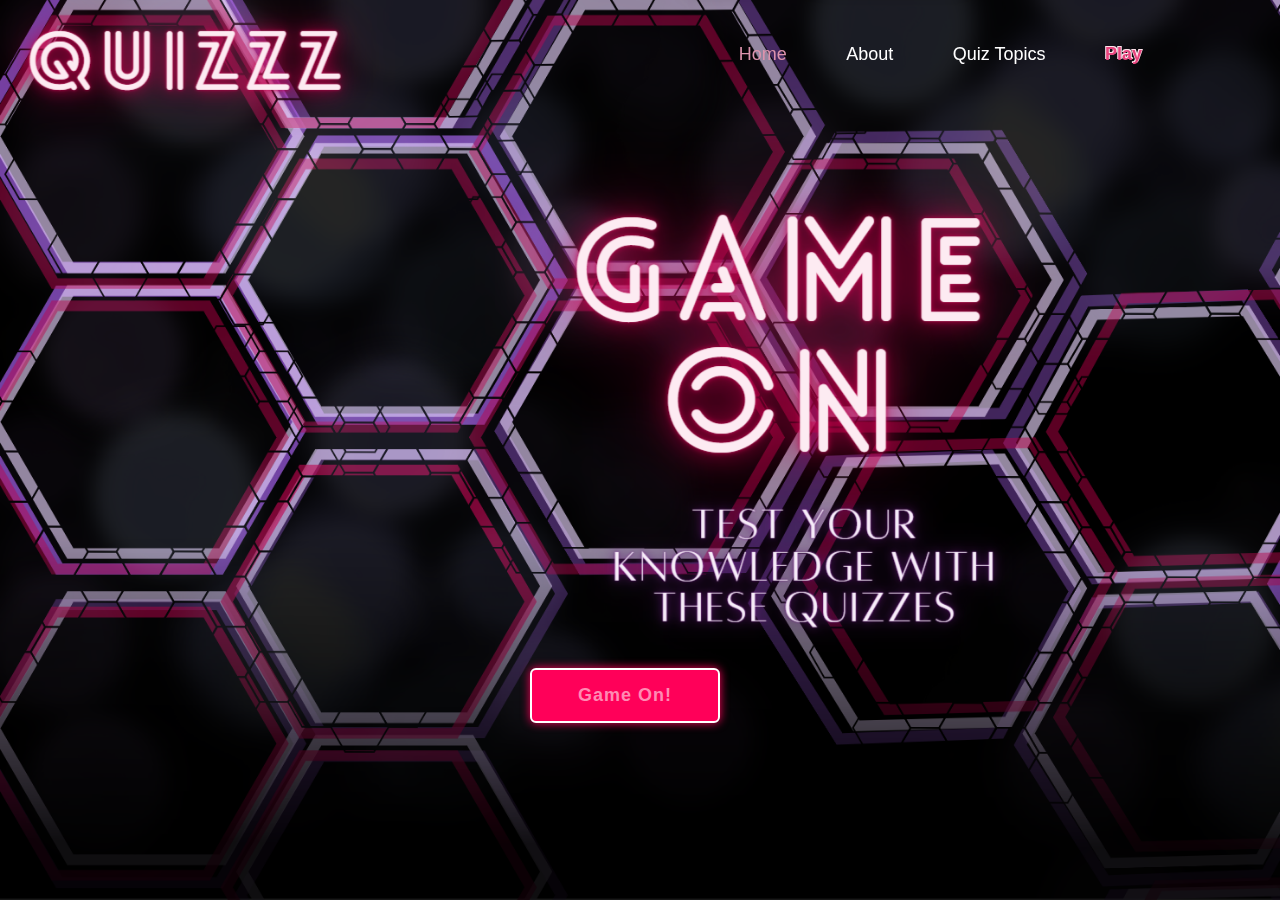
<file: index.html>
<!DOCTYPE html>
<html lang="en">

<head>
  <meta charset="utf-8">
  <meta name="viewport" content="width=device-width, initial-scale=1">
  <title>Quizzz</title>
  <link href="style.css" rel="stylesheet" type="text/css">
  <!-- <link href="https://cdn.jsdelivr.net/npm/bootstrap@5.3.2/dist/css/bootstrap.min.css" rel="stylesheet" integrity="sha384-T3c6CoIi6uLrA9TneNEoa7RxnatzjcDSCmG1MXxSR1GAsXEV/Dwwykc2MPK8M2HN" crossorigin="anonymous"> -->
</head>

<body>
  <main class="main disable-selection">
    <header class="header disable-selection">
      <a href="index.html" class="logo disable-selection">Quizzz</a>
      <nav class="navbar disable-selection">
        <ul>
          <li><a href="index.html" class="active disable-selection" target="_self">Home</a></li>
          
          <li><a href="about.html" class="disable-selection" target="_self">About</a></li>
          
          <li>
            <a href="#" class="disable-selection">Quiz Topics</a>
            <ul class="dropdown">
              <li>
                <a href="hist.html" class="disable-selection">History</a>
              </li>
              <li>
                <a href="prog.html" class="disable-selection">Programming</a>
              </li>
              <li>
                <a href="sci.html" class="disable-selection">Science</a>
              </li>
            </ul>
          </li>

          <li><a href="#" class="disable-selection start-link play">Play</a></li>

        </ul>
      </nav>
    </header>
    
    <div class="container">
      <section class="quiz-section">
        <button class="exit-quiz">Back</button>
        <div class="quiz-box">
          <h1>Quizzz</h1>
          <div class="quiz-header">
            <span>Default</span>
            <span class="header-score">Score: 0 / 10</span>
          </div>
          
          <h2 class="question-text">What does HTML stand for?</h2>

          <div class="option-list">
            <div class="option">
              <span>a) Hyper Text Markup Language</span>
            </div>

            <div class="option">
              <span>b) Home Tool Markup Language</span>
            </div>

            <div class="option">
              <span>c) Hyperlinks and Text Markup Language</span>
            </div>

            <div class="option">
              <span>d) Hyper Tool Markup Language</span>
            </div>
          </div>

          <div class="quiz-footer">
            <span class="question-total">1 of 10 Questions</span>
            <div class="next-btn-div">
              <button class="next-btn">Next</button>
            </div>
          </div>
        </div>

        <div class="result-box">
          <h2>Quiz Result!</h2>
          <div class="per-con">
            <div class="cir-progress">
              <span class="progress-value">0%</span>
            </div>

            <span class="score-text">Your Score: 0 out of 10</span>
          </div>

          <div class="buttons">
              <button class="tryAgain-btn">Try Again</button>
              <button class="goHome-btn">Home</button>
          </div>
        </div>
      </section>

      <section class="home">
        <div class="home-con">
          <button class="start-btn disable-selection">Game On!</button>
        </div>
      </section>
    </div>
  </main>

  <div class="popup-info disable-selection">
    <h2 class="disable-selection">A Quick Say</h2>
    <span class="info disable-selection">1. After you click 'Continue', you will be given the questions.</span>
    <span class="info disable-selection">2. Read each question carefully and select your answer from the options provided.</span>
    <span class="info disable-selection">3. After selecting your answer, you will receive immediate feedback indicating whether it is correct or incorrect.</span>
    <span class="info disable-selection">4. Feel free to play again to improve your score!</span>
    <p class="disable-selection">Enjoy Quizzz and have fun!</p>

    <div class="btn-group">
      <button class="info-btn exit-btn disable-selection">Back</button> 
      <a href="#" class="info-btn continue-btn disable-selection">Continue</a>
    </div>
  </div>
    

  
  <script src="script.js"></script>
  <script src="questions.js"></script>
  <!-- <script src="https://cdn.jsdelivr.net/npm/bootstrap@5.3.2/dist/js/bootstrap.bundle.min.js" integrity="sha384-C6RzsynM9kWDrMNeT87bh95OGNyZPhcTNXj1NW7RuBCsyN/o0jlpcV8Qyq46cDfL" crossorigin="anonymous"></script> -->
</body>

</html>
</file>
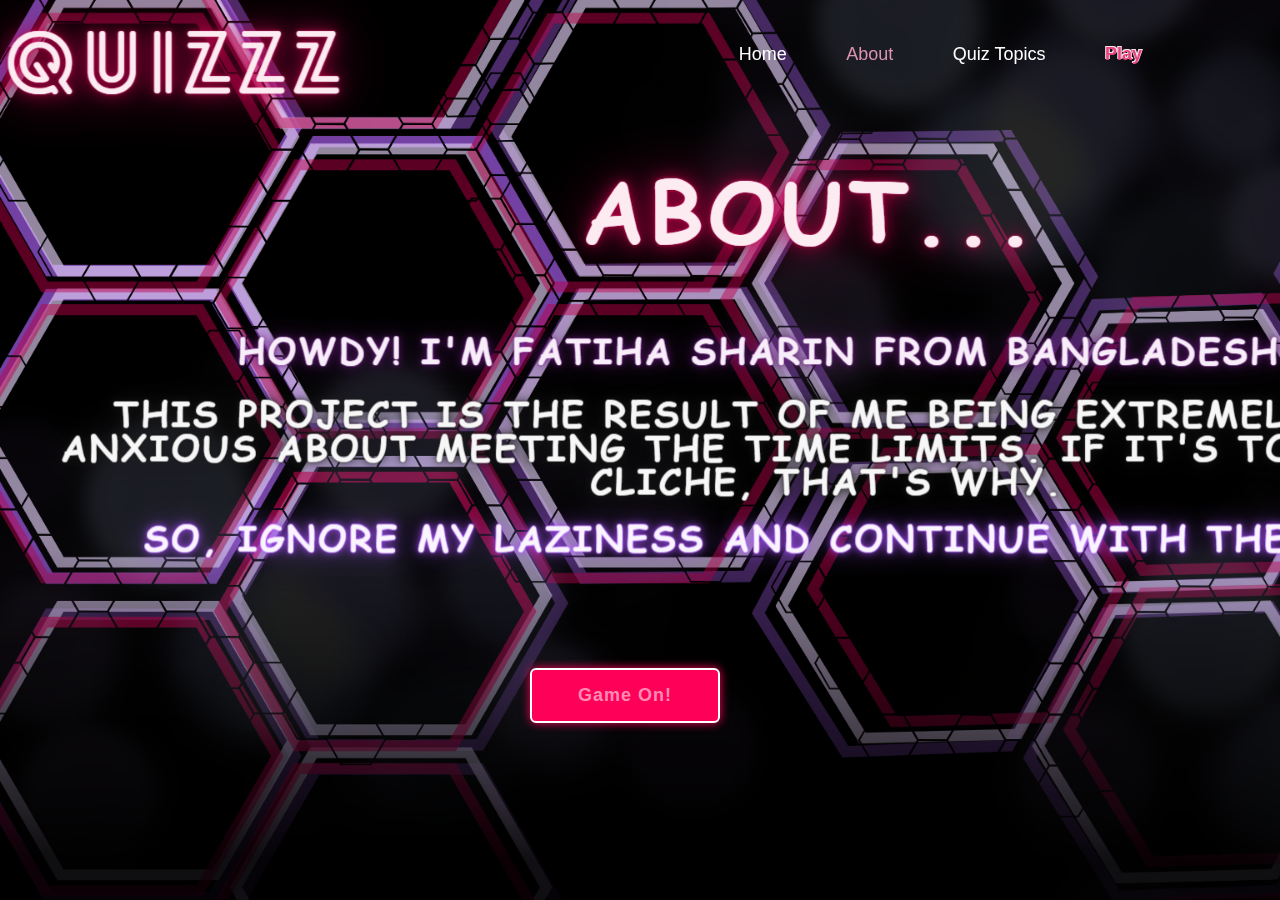
<file: about.html>
<!DOCTYPE html>
<html lang="en">

<head>
  <meta charset="utf-8">
  <meta name="viewport" content="width=device-width, initial-scale=1">
  <title>Quizzz</title>
  <link href="about.css" rel="stylesheet" type="text/css">
  <!-- <link href="https://cdn.jsdelivr.net/npm/bootstrap@5.3.2/dist/css/bootstrap.min.css" rel="stylesheet" integrity="sha384-T3c6CoIi6uLrA9TneNEoa7RxnatzjcDSCmG1MXxSR1GAsXEV/Dwwykc2MPK8M2HN" crossorigin="anonymous"> -->
</head>
<body>
  <main class="main disable-selection">
    <header class="header disable-selection">
      <a href="index.html" class="logo disable-selection">Quizzz</a>
      <nav class="navbar disable-selection">
        <ul>
          <li><a href="index.html" class="disable-selection" target="_self">Home</a></li>
          
          <li><a href="about.html" class="active disable-selection" target="_self">About</a></li>
          
          <li>
            <a href="#" class="disable-selection">Quiz Topics</a>
            <ul class="dropdown">
              <li>
                <a href="hist.html" class="disable-selection">History</a>
              </li>
              <li>
                <a href="prog.html" class="disable-selection">Programming</a>
              </li>
              <li>
                <a href="sci.html" class="disable-selection">Science</a>
              </li>
            </ul>
          </li>

          <li><a href="#" class="disable-selection start-link play">Play</a></li>

        </ul>
      </nav>
    </header>

    <!-- <h1 class="text-center">About...</h1>
    <h2 class="text-center">Me? :)</h2>
    <br>
    <br>
    <p class="text-center">Howdy! I'm Fatiha Sharin from Bangladesh.</p>
    <p class="text-center">This project is the result of me being extremely lazy and anxious about meeting the time limits. If it's too short, that's why.</p>
    <p class="text-center">But it took so much hard work and time. I'm proud of not running into errors, which is also why I'm scared of updating. But I'll try, I will.</p>
     -->

    <div class="container">
      <section class="quiz-section">
        <button class="exit-quiz">Back</button>
        <div class="quiz-box">
          <h1>Quizzz</h1>
          <div class="quiz-header">
            <span>Default</span>
            <span class="header-score">Score: 0 / 10</span>
          </div>
          
          <h2 class="question-text">What does HTML stand for?</h2>

          <div class="option-list">
            <div class="option">
              <span>a) Hyper Text Markup Language</span>
            </div>

            <div class="option">
              <span>b) Home Tool Markup Language</span>
            </div>

            <div class="option">
              <span>c) Hyperlinks and Text Markup Language</span>
            </div>

            <div class="option">
              <span>d) Hyper Tool Markup Language</span>
            </div>
          </div>

          <div class="quiz-footer">
            <span class="question-total">1 of 10 Questions</span>
            <div class="next-btn-div">
              <button class="next-btn">Next</button>
            </div>
          </div>
        </div>

        <div class="result-box">
          <h2>Quiz Result!</h2>
          <div class="per-con">
            <div class="cir-progress">
              <span class="progress-value">0%</span>
            </div>

            <span class="score-text">Your Score: 0 out of 10</span>
          </div>

          <div class="buttons">
              <button class="tryAgain-btn">Try Again</button>
              <button class="goHome-btn">Home</button>
          </div>
        </div>
      </section>

      <section class="home">
        <div class="home-con">
          <button class="start-btn disable-selection">Game On!</button>
        </div>
      </section>
    </div>
  </main>

  <div class="popup-info disable-selection">
    <h2 class="disable-selection">A Quick Say</h2>
    <span class="info disable-selection">1. After you click 'Continue', you will be given the questions.</span>
    <span class="info disable-selection">2. Read each question carefully and select your answer from the options provided.</span>
    <span class="info disable-selection">3. After selecting your answer, you will receive immediate feedback indicating whether it is correct or incorrect.</span>
    <span class="info disable-selection">4. Feel free to play again to improve your score!</span>
    <p class="disable-selection">Enjoy Quizzz and have fun!</p>

    <div class="btn-group">
      <button class="info-btn exit-btn disable-selection">Back</button> 
      <a href="#" class="info-btn continue-btn disable-selection">Continue</a>
    </div>
  </div>

  <script src="script.js"></script>
  <script src="questions.js"></script>
</body>
</html>
</file>
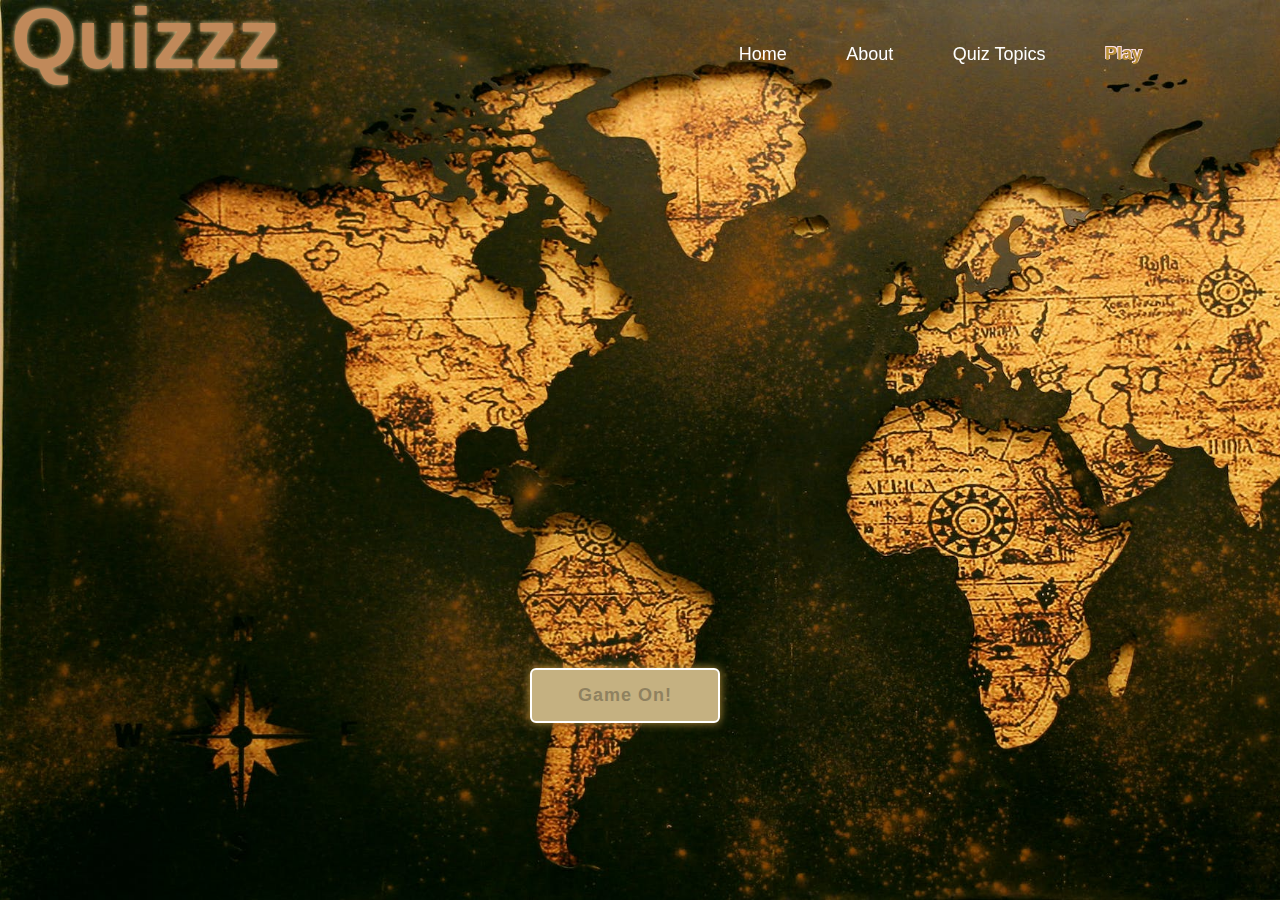
<file: hist.html>
<!DOCTYPE html>
<html lang="en">

<head>
  <meta charset="utf-8">
  <meta name="viewport" content="width=device-width, initial-scale=1">
  <title>Quizzz - History</title>
  <link href="hist.css" rel="stylesheet" type="text/css">
  <!-- <link href="https://cdn.jsdelivr.net/npm/bootstrap@5.3.2/dist/css/bootstrap.min.css" rel="stylesheet" integrity="sha384-T3c6CoIi6uLrA9TneNEoa7RxnatzjcDSCmG1MXxSR1GAsXEV/Dwwykc2MPK8M2HN" crossorigin="anonymous"> -->
</head>

<body>
  <main class="main disable-selection">
    <header class="header disable-selection">
      <a href="index.html" class="logo disable-selection">Quizzz</a>
      <nav class="navbar disable-selection">
        <ul>
          <li><a href="index.html" class="disable-selection" target="_self">Home</a></li>
          
          <li><a href="about.html" class="disable-selection" target="_self">About</a></li>
          
          <li>
            <a href="#" class="disable-selection">Quiz Topics</a>
            <ul class="dropdown">
              <li>
                <a href="hist.html" class="active disable-selection">History</a>
              </li>
              <li>
                <a href="prog.html" class="disable-selection">Programming</a>
              </li>
              <li>
                <a href="sci.html" class="disable-selection">Science</a>
              </li>
            </ul>
          </li>

          <li><a href="#" class="disable-selection start-link play">Play</a></li>

        </ul>
      </nav>
    </header>
    
    <div class="container">
      <section class="quiz-section">
        <button class="exit-quiz">Back</button>
        <div class="quiz-box">
          <h1>Quizzz</h1>
          <div class="quiz-header">
            <span>History</span>
            <span class="header-score">Score: 0 / 10</span>
          </div>
          
          <h2 class="question-text">Who is the famous female pharaoh known for her reign during the 15th century BC?</h2>

          <div class="option-list">
            <div class="option">
              <span>a) Cleopatra</span>
            </div>

            <div class="option">
              <span>b) Hatshepsute</span>
            </div>

            <div class="option">
              <span>c) Nefertiti</span>
            </div>

            <div class="option">
              <span>d) Ramses II</span>
            </div>
          </div>

          <div class="quiz-footer">
            <span class="question-total">1 of 10 Questions</span>
            <div class="next-btn-div">
              <button class="next-btn">Next</button>
            </div>
          </div>
        </div>

        <div class="result-box">
          <h2>Quiz Result!</h2>
          <div class="per-con">
            <div class="cir-progress">
              <span class="progress-value">0%</span>
            </div>

            <span class="score-text">Your Score: 0 out of 10</span>
          </div>

          <div class="buttons">
              <button class="tryAgain-btn">Try Again</button>
              <button class="goHome-btn">Home</button>
          </div>
        </div>
      </section>

      <section class="home">
        <div class="home-con">
          <button class="start-btn disable-selection">Game On!</button>
        </div>
      </section>
    </div>
  </main>

  <div class="popup-info disable-selection">
    <h2 class="disable-selection">A Quick Say - Topic: History</h2>
    <span class="info disable-selection">1. After you click 'Continue', you will be given the questions.</span>
    <span class="info disable-selection">2. Read each question carefully and select your answer from the options provided.</span>
    <span class="info disable-selection">3. After selecting your answer, you will receive immediate feedback indicating whether it is correct or incorrect.</span>
    <span class="info disable-selection">4. Feel free to play again to improve your score!</span>
    <p class="disable-selection">Enjoy Quizzz and have fun!</p>

    <div class="btn-group">
      <button class="info-btn exit-btn disable-selection">Back</button> 
      <a href="#" class="info-btn continue-btn disable-selection">Continue</a>
    </div>
  </div>
    

  
  <script src="script.js"></script>
  <script src="hist.js"></script>
  <!-- <script src="https://cdn.jsdelivr.net/npm/bootstrap@5.3.2/dist/js/bootstrap.bundle.min.js" integrity="sha384-C6RzsynM9kWDrMNeT87bh95OGNyZPhcTNXj1NW7RuBCsyN/o0jlpcV8Qyq46cDfL" crossorigin="anonymous"></script> -->
</body>

</html>
</file>
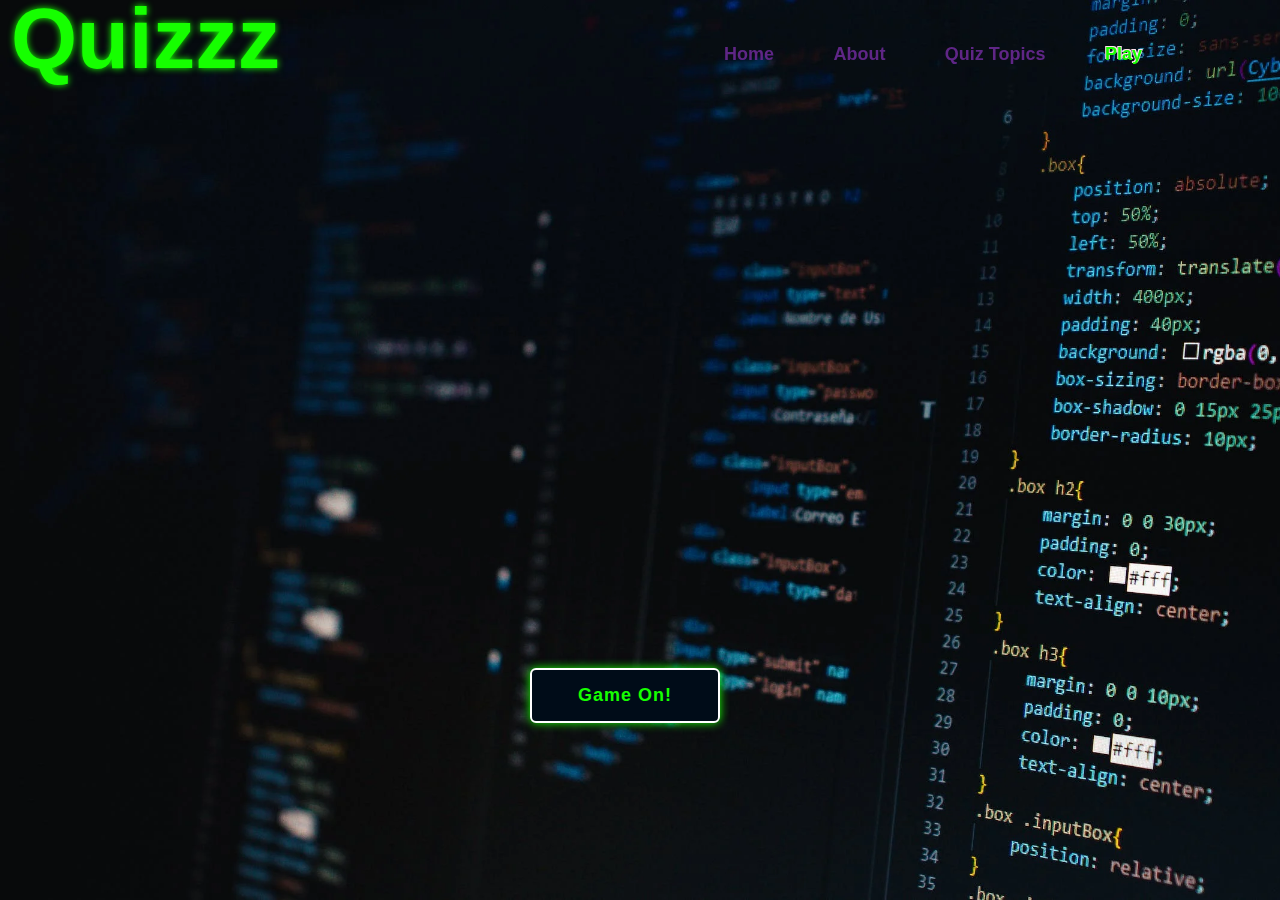
<file: prog.html>
<!DOCTYPE html>
<html lang="en">
  <!-- #224559 #195588 #6688CC
  #000C2D #9DAA88 #DDB576 #DDBB88 #B35F18 #B35F23 #005F6B -->
<head>
  <meta charset="utf-8">
  <meta name="viewport" content="width=device-width, initial-scale=1">
  <title>Quizzz - Programming</title>
  <link href="prog.css" rel="stylesheet" type="text/css">
  <!-- <link href="https://cdn.jsdelivr.net/npm/bootstrap@5.3.2/dist/css/bootstrap.min.css" rel="stylesheet" integrity="sha384-T3c6CoIi6uLrA9TneNEoa7RxnatzjcDSCmG1MXxSR1GAsXEV/Dwwykc2MPK8M2HN" crossorigin="anonymous"> -->
</head>

<body>
  <main class="main disable-selection">
    <header class="header disable-selection">
      <a href="index.html" class="logo disable-selection">Quizzz</a>
      <nav class="navbar disable-selection">
        <ul>
          <li><a href="index.html" class="disable-selection" target="_self">Home</a></li>
          
          <li><a href="about.html" class="disable-selection" target="_self">About</a></li>
          
          <li>
            <a href="#" class="disable-selection">Quiz Topics</a>
            <ul class="dropdown">
              <li>
                <a href="hist.html" class="disable-selection">History</a>
              </li>
              <li>
                <a href="prog.html" class="active disable-selection">Programming</a>
              </li>
              <li>
                <a href="sci.html" class="disable-selection">Science</a>
              </li>
            </ul>
          </li>

          <li><a href="#" class="disable-selection start-link play">Play</a></li>

        </ul>
      </nav>
    </header>
    
    <div class="container">
      <section class="quiz-section">
        <button class="exit-quiz">Back</button>
        <div class="quiz-box">
          <h1>Quizzz</h1>
          <div class="quiz-header">
            <span>Programming</span>
            <span class="header-score">Score: 0 / 10</span>
          </div>
          
          <h2 class="question-text">Who is the famous female pharaoh known for her reign during the 15th century BC?</h2>

          <div class="option-list">
            <div class="option">
              <span>a) Cleopatra</span>
            </div>

            <div class="option">
              <span>b) Hatshepsute</span>
            </div>

            <div class="option">
              <span>c) Nefertiti</span>
            </div>

            <div class="option">
              <span>d) Ramses II</span>
            </div>
          </div>

          <div class="quiz-footer">
            <span class="question-total">1 of 10 Questions</span>
            <div class="next-btn-div">
              <button class="next-btn">Next</button>
            </div>
          </div>
        </div>

        <div class="result-box">
          <h2>Quiz Result!</h2>
          <div class="per-con">
            <div class="cir-progress">
              <span class="progress-value">0%</span>
            </div>

            <span class="score-text">Your Score: 0 out of 10</span>
          </div>

          <div class="buttons">
              <button class="tryAgain-btn">Try Again</button>
              <button class="goHome-btn">Home</button>
          </div>
        </div>
      </section>

      <section class="home">
        <div class="home-con">
          <button class="start-btn disable-selection">Game On!</button>
        </div>
      </section>
    </div>
  </main>

  <div class="popup-info disable-selection">
    <h2 class="disable-selection">A Quick Say - Topic: History</h2>
    <span class="info disable-selection"><span>1.</span> After you click 'Continue', you will be given the questions.</span>
    <span class="info disable-selection"><span>2.</span> Read each question carefully and select your answer from the options provided.</span>
    <span class="info disable-selection"><span>3.</span> After selecting your answer, you will receive immediate feedback indicating whether it is correct or incorrect.</span>
    <span class="info disable-selection"><span>4.</span>. Feel free to play again to improve your score!</span>
    <p class="disable-selection">Enjoy Quizzz and have fun!</p>

    <div class="btn-group">
      <button class="info-btn exit-btn disable-selection">Back</button> 
      <a href="#" class="info-btn continue-btn disable-selection">Continue</a>
    </div>
  </div>
    

  
  <script src="script.js"></script>
  <script src="prog.js"></script>
  <!-- <script src="https://cdn.jsdelivr.net/npm/bootstrap@5.3.2/dist/js/bootstrap.bundle.min.js" integrity="sha384-C6RzsynM9kWDrMNeT87bh95OGNyZPhcTNXj1NW7RuBCsyN/o0jlpcV8Qyq46cDfL" crossorigin="anonymous"></script> -->
</body>

</html>
</file>
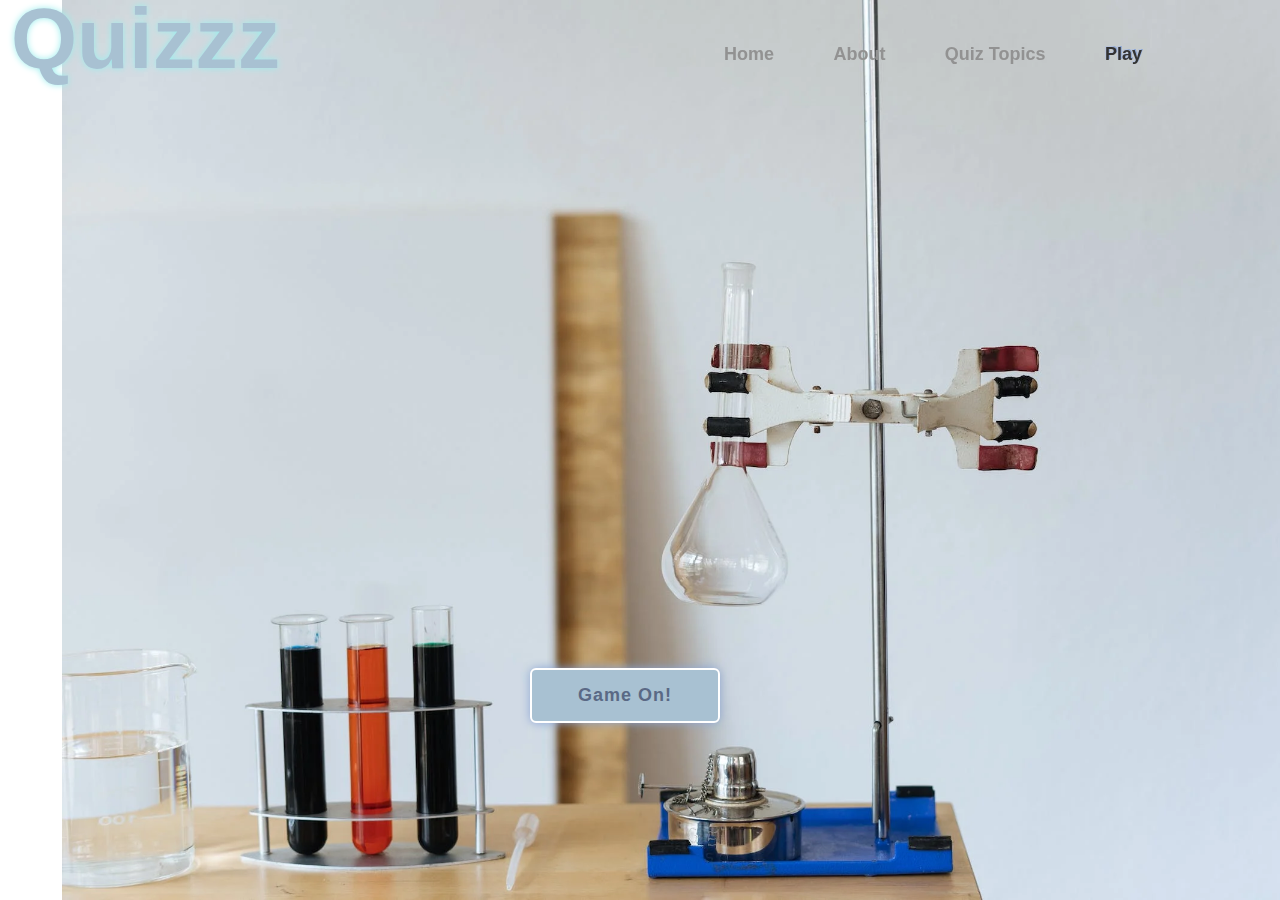
<file: sci.html>
<!DOCTYPE html>
<html lang="en">

<head>
  <meta charset="utf-8">
  <meta name="viewport" content="width=device-width, initial-scale=1">
  <title>Quizzz</title>
  <link href="sci.css" rel="stylesheet" type="text/css">
  <!-- <link href="https://cdn.jsdelivr.net/npm/bootstrap@5.3.2/dist/css/bootstrap.min.css" rel="stylesheet" integrity="sha384-T3c6CoIi6uLrA9TneNEoa7RxnatzjcDSCmG1MXxSR1GAsXEV/Dwwykc2MPK8M2HN" crossorigin="anonymous"> -->
</head>

<body>
  <main class="main disable-selection">
    <header class="header disable-selection">
      <a href="index.html" class="logo disable-selection">Quizzz</a>
      <nav class="navbar disable-selection">
        <ul>
          <li><a href="index.html" class="disable-selection" target="_self">Home</a></li>
          
          <li><a href="about.html" class="disable-selection" target="_self">About</a></li>
          
          <li>
            <a href="#" class="disable-selection">Quiz Topics</a>
            <ul class="dropdown">
              <li>
                <a href="hist.html" class="disable-selection">History</a>
              </li>
              <li>
                <a href="prog.html" class="disable-selection">Programming</a>
              </li>
              <li>
                <a href="sci.html" class="active disable-selection">Science</a>
              </li>
            </ul>
          </li>

          <li><a href="#" class="disable-selection start-link play">Play</a></li>

        </ul>
      </nav>
    </header>
    
    <div class="container">
      <section class="quiz-section">
        <button class="exit-quiz">Back</button>
        <div class="quiz-box">
          <h1>Quizzz</h1>
          <div class="quiz-header">
            <span>Default</span>
            <span class="header-score">Score: 0 / 10</span>
          </div>
          
          <h2 class="question-text">What does HTML stand for?</h2>

          <div class="option-list">
            <div class="option">
              <span>a) Hyper Text Markup Language</span>
            </div>

            <div class="option">
              <span>b) Home Tool Markup Language</span>
            </div>

            <div class="option">
              <span>c) Hyperlinks and Text Markup Language</span>
            </div>

            <div class="option">
              <span>d) Hyper Tool Markup Language</span>
            </div>
          </div>

          <div class="quiz-footer">
            <span class="question-total">1 of 10 Questions</span>
            <div class="next-btn-div">
              <button class="next-btn">Next</button>
            </div>
          </div>
        </div>

        <div class="result-box">
          <h2>Quiz Result!</h2>
          <div class="per-con">
            <div class="cir-progress" style="background: conic-gradient(#8da0ad 180deg, #86857424 0deg);">
              <span class="progress-value">0%</span>
            </div>

            <span class="score-text">Your Score: 0 out of 10</span>
          </div>

          <div class="buttons">
              <button class="tryAgain-btn">Try Again</button>
              <button class="goHome-btn">Home</button>
          </div>
        </div>
      </section>

      <section class="home">
        <div class="home-con">
          <button class="start-btn disable-selection">Game On!</button>
        </div>
      </section>
    </div>
  </main>

  <div class="popup-info disable-selection">
    <h2 class="disable-selection">A Quick Say - Topic: History</h2>
    <span class="info disable-selection"><span>1.</span> After you click 'Continue', you will be given the questions.</span>
    <span class="info disable-selection"><span>2.</span> Read each question carefully and select your answer from the options provided.</span>
    <span class="info disable-selection"><span>3.</span> After selecting your answer, you will receive immediate feedback indicating whether it is correct or incorrect.</span>
    <span class="info disable-selection"><span>4.</span>. Feel free to play again to improve your score!</span>
    <p class="disable-selection">Enjoy Quizzz and have fun!</p>

    <div class="btn-group">
      <button class="info-btn exit-btn disable-selection">Back</button> 
      <a href="#" class="info-btn continue-btn disable-selection">Continue</a>
    </div>
  </div>
    

  
  <script src="script.js"></script>
  <script src="sci.js"></script>
  <!-- <script src="https://cdn.jsdelivr.net/npm/bootstrap@5.3.2/dist/js/bootstrap.bundle.min.js" integrity="sha384-C6RzsynM9kWDrMNeT87bh95OGNyZPhcTNXj1NW7RuBCsyN/o0jlpcV8Qyq46cDfL" crossorigin="anonymous"></script> -->
</body>

</html>
</file>
<file: style.css>
*{
  margin: 0;
  padding: 0;
  box-sizing: border-box;
  font-family: "Arial", sans-serif;
}

body{
  color: #ffffff;
  background: #09001d;
  overflow: hidden;
  font-family: "Arial", sans-serif;
}

.text-center{
  display: flex;
  text-align: center;
  justify-content: center;
  align-items: center;
}

.main{
  background: url('Screenshot 2023-07-02 161841.png') no-repeat;
  background-size: cover;
  /* background-position: center; */
  pointer-events: auto;
  transition: .3s ease;
}

.main.active{
  filter: blur(15px);
  pointer-events: none;
}

.disable-selection{
  user-select: none;
}

.header{
  position: fixed;
  top: 0;
  left: 0;
  width: 100%;
  padding: 20px 10%;
  background: transparent;
  display: flex;
  justify-content: space-between;
  align-items: center;
  z-index: 100;
}

.logo {
  font-size: 85px;
  color: transparent;
  text-decoration: none;
  font-weight: 700;
  /* filter: drop-shadow(0 0 5px #09001d); */
  margin-top: -30px;
  margin-left: -117px;
}

nav ul {
  list-style: none;
  margin: 0;
  padding: 0;
}

nav ul li {
  display: inline-block;
}

nav ul li a {
  font-family: "Arial", sans-serif;
  font-size: 18px;
  display: block;
  padding: 10px;
  margin-left: 35px;
  font-weight: 500;
  text-decoration: none;
  color: #ffffff;
  transition: .3s;
}

nav ul li:hover > .dropdown {
  display: block;
  color: #ff0059;
}

nav ul li a:hover,
nav ul li a.active{
  color: #dc93ad;
}

.dropdown {
  display: none;
  position: absolute;
  /* background: url('Screenshot 2023-07-03 122357.png') no-repeat; */
  background-color: #ad002b;
  padding: 10px;
  border: 2px solid black;
  border-radius: 4px;
  box-shadow: 0px 2px 4px rgba(0, 0, 0, 0.2);
}


.dropdown li {
  display: block;
}

.dropdown li a {
  color: #fba2a2;
  text-decoration: none;
}

.dropdown li:hover {
  background: #f05c5c;
  color: #2f5f79;
  border-radius: 4px;
}

.play{
  font-weight: 600;
  color: #e8457e;
  text-shadow: -1px -1px 0 #ffe2ec, 1px -1px 0 #ffe2ec;
}

.container{
  display: flex;
  height: 100vh;
  width: 200%;
}

.home{
  width: 100%;
  position: relative;
  left: -50%;
  display: flex;
  justify-content: center;
  align-items: center;
}

.home-con .start-btn {
  margin-top: 490px;
  margin-right: 30px;
  width: 190px;
  height: 55px;
  background: #ff0059;
  border: 2px solid #ffffff;
  outline: none;
  border-radius: 6px;
  box-shadow: 0 0 10px #ff0059;
  cursor: pointer;
  color: #ff8ab3;
  font-size: 18px;
  font-weight: 600;
  letter-spacing: 1px;
  transition: .3s;
}

/* .home-con .start-btn:hover {
  background: #ffffff;
  color: #ff0059;
}
 */

.home-con .start-btn:hover {
  background: linear-gradient(45deg, #ff0059, #ff8ab3, #ffc3d8, #ffece8, #c6f1ff, #8dd4ff, #2fbcff, #005eff);
  background-size: 200% 200%;
  animation: rainbow-gradient 5s linear infinite;
}

@keyframes rainbow-gradient {
  0% {
    background-position: 0% 50%;
  }
  100% {
    background-position: 100% 50%;
  }
}

/*  */

/* .home-con .start-btn:hover {
  background: linear-gradient(45deg, #ff00ff, #00ffff, #00ff00, #ffff00, #ff0000);
  background-size: 200% 200%;
  animation: neon-gradient 5s linear infinite;
}

@keyframes neon-gradient {
  0% {
    background-position: 0% 50%;
  }
  100% {
    background-position: 100% 50%;
  }
} */

/* .home-con .start-btn:hover {
  background: linear-gradient(45deg, #ff00ff, #ff00aa);
  background-size: 200% 200%;
  animation: neon-gradient 5s linear infinite;
}

@keyframes neon-gradient {
  0% {
    background-position: 0% 50%;
  }
  100% {
    background-position: 100% 50%;
  }
} */

/*  */

.home-con .start-btn:hover{
  transform: scale(1.1);
}

.home-con .start-btn:hover{
  border-color: #ff0059;
  animation: border-animation 0.5s ease-in-out infinite alternate;
}

@keyframes border-animation{
  0% {
    border-width: 2px;
  }
  100% {
    border-width: 4px;
  }
}

/*  */

/* .home-con .start-btn:hover {
  box-shadow: 0 0 10px #ff0059;
  animation: shadow-animation 0.5s ease-in-out infinite alternate;
}

@keyframes shadow-animation {
  0% {
    box-shadow: 0 0 10px #ff0059;
  }
  100% {
    box-shadow: 0 0 20px #ff0059;
  }
} */

.popup-info{
  position: absolute;
  top: 50%;
  left: 50%;
  transform: translate(-50%, -50%) scale(.9);
  width: 550px;
  background: black;
  border-radius: 6px;
  padding: 20px;
  border: 5px solid #ff0059;
  box-shadow: 10px #ffffff;
  opacity: 0;
  pointer-events: none;
  transition: .3s ease;
}

.popup-info.active{
  opacity: 1;
  pointer-events: auto;
  transform: translate(-50%, -50%) scale(1);
}

.popup-info h2{
  font-size: 50px;
  color: #ff0059;
  text-shadow: 0 0 10px #ff00ff;
  margin: 0; /* Removed left margin to align with container padding */
  animation: glow-text 2s infinite;
}

@keyframes glow-text{
  0%{
    text-shadow: 0 0 5px #fff;
  }
  50%{
    text-shadow: 0 0 20px #ff00ff;
  }
  100%{
    text-shadow: 0 0 5px #fff;
  }
}

/* @keyframes glow-box {
  0% {
    box-shadow: 0 0 5px #fff;
  }
  50% {
    box-shadow: 0 0 20px #ff00ff;
  }
  100% {
    box-shadow: 0 0 5px #fff;
  }
} */

.popup-info .info{
  display: block; /* Changed to block to create vertical spacing */
  font-size: 16px;
  color: #ff8ab3;
  font-weight: 500;
  margin: 10px 0; /* Increased vertical margin */
}

.popup-info .btn-group{
  display: flex;
  justify-content: space-between;
  align-items: center;
  border-top: 1px solid #484747;
  margin-top: 20px;
  padding: 15px 0 7px ;
}

.popup-info .btn-group .info-btn{
  display: inline-flex;
  justify-content: center;
  align-items: center;
  cursor: pointer;
  width: 130px;
  height: 45px;
  background: #ff0059;
  border: 2px solid #ffffff;
  box-shadow: 0 0 10px #ff0059;
  outline: none;
  border-radius: 6px;
  text-decoration: none;
  font-size: 16px;
  color: #ff8ab3;
  font-weight: 600;
  transition: .3s;
  background-position: 0% 0%;
}

.popup-info .btn-group .info-btn:nth-child(1){
  background: transparent;
  color: #ff0059;
}

.popup-info .btn-group .info-btn:nth-child(1):hover{
  background: #ff0059;
  color: #ff8ab3;
}

.popup-info .btn-group .info-btn:nth-child(2):hover{
  background: linear-gradient(45deg, #FF00A2 , #FF8AB3, #FFC3D8, #2FBCFF , #00FFB0, #FFF8FF);
  background-size: 200% 200%;
  animation: rainbow-gradient 5s linear infinite;
  color: #e8457e;
}

.popup-info .btn-group .info-btn:nth-child(2):hover{
  border-color: #ff0059;
  animation: border-animation 0.5s ease-in-out infinite alternate;
}

.popup-info p{
  color: #ff8ab3;
  font-weight: 500;
  text-shadow: -1px -1px 0 #ff0059, 1px -1px 0 #ff0059, -1px 1px 0 #ff0059, 1px 1px 0 #ff0059;
}

.quiz-section{
  position: relative;
  left: -50%;
  /* left: 0; */
  width: 100%;
  background: #09001d;
  display: flex;
  justify-content: center;
  align-items: center;
  z-index: 100;
  transition-property: left;
  transition-duration: 0.8s;
  transition-timing-function: cubic-bezier(0.93, 0.02, 0.58, 1);
  transition-delay: 0.25s;
}

.quiz-section .exit-quiz {
  position: absolute;
  top: 10px;
  left: 10px;
  background-color: transparent;
  color: #ff8ab3;
  padding: 10px 20px;
  border: 2px solid #ffffff;
  box-shadow: 0 0 10px #ff0059;
  border-radius: 4px;
  font-size: 18px;
  cursor: pointer;
  transition: background-color 0.3s ease;
}

.quiz-section .exit-quiz:hover {
  background-color: #ff0059;
}


.quiz-section.active{
  left: 0;
}

.quiz-section .quiz-box{
  position: relative;
  width: 760px;
  /* height: 600px; */
  background: transparent;
  border: 2px solid #ff0059;
  border-radius: 6px;
  display: flex;
  flex-direction: column;
  padding: 20px 30px;
  opacity: 0;
  pointer-events: none;
  transform: scale(.9);
  overflow: auto;
  transition: .3s cubic-bezier(0.5, -0.06, 0.17, 1.07);
  transition-delay: 0s;
}

.quiz-section .quiz-box.active {
  opacity: 1;
  pointer-events: auto;
  transform: scale(1);
  transition: 1s cubic-bezier(0.5, -0.06, 0.17, 1.07);
  transition-delay: 1s;
}

.quiz-box h1{
  font-size: 32px;
  text-align: center;
  background: linear-gradient(45deg, transparent, #ff0059, transparent);
  border-radius: 6px;
}

.quiz-box .quiz-header{
  display: flex;
  justify-content: space-between;
  align-items: center;
  padding: 20px 0;
  border-bottom: 2px solid #ff0059;
  margin-bottom: 20px;
}

.quiz-header span{
  font-size: 18px;
  font-weight: 500;
}

.quiz-header .header-score{
  background: #ff0059;
  border-radius: 3px;
  padding: 7px;
}

.quiz-box .question-text{
  font-size: 24px;
  font-weight: 600;
}

.option-list .option{
  width: 100%;
  padding: 12px;
  background: transparent;
  border: 2px solid rgba(255, 255, 255, .2);
  border-radius: 4px;
  font-size: 17px;
  margin: 15px 0;
  pointer-events: auto;
  cursor: pointer;
  transition: .3s;
}

.option-list .option:hover{
  background: rgba(255, 255, 255, .1);
  border-color: rgba(255, 255, 255, .1);
}

.option-list .option.correct{
  background: #09001d;
  color: #00a63d;
  border-color: #00a63d;
}

.option-list .option.incorrect{
  background: #09001d;
  color: #ad002b;
  border-color: #ad002b;
}

.quiz-box .quiz-footer{
  display: flex;
  justify-content: space-between;
  align-items: center;
  border-top: 2px solid #ff0059;
  padding-top: 20px;
  margin-top: 20px;
}

.quiz-footer .question-total{
  font-size: 16px;
  font-weight: 600;
}

.quiz-footer .next-btn{
  width: 100px;
  height: 45px;
  background: rgba(255, 255, 255, .1);
  border: 2px solid rgba(255, 255, 255, .1);
  outline: none;
  border-radius: 6px;
  font-size: 16px;
  color: rgba(255, 255, 255, .3);
  font-weight: 600;
  cursor: pointer;
  pointer-events: none;
  transition: .5s;
}

.quiz-footer .next-btn.active:hover{
  background: #ff0059;
  border-color: #ffffff;
  box-shadow: 0 0 10px #ff0059;
  color: #ff8ab3;
}

.quiz-footer .next-btn.active{
  pointer-events: auto;
  box-shadow: 0 0 10px #ff0059;
}

.option-list .option.disabled{
  pointer-events: none;
  opacity: 0.7;
  cursor: not-allowed;
}

.quiz-section .result-box{
  position: absolute;
  top: 50%;
  left: 50%;
  transform: translate(-50%, -50%) scale(.9);
  width: 500px;
  background: transparent;
  border: 2px solid #ff0059;
  border-radius: 6px;
  padding: 20px;
  display: flex;
  flex-direction: column;
  align-items: center;
  opacity: 0;
  pointer-events: none;
  transition: .3s ease;
}

.quiz-section .result-box.active{
  opacity: 1;
  pointer-events: auto;
  transform: translate(-50%, -50%) scale(1);
}

.result-box h2{
  font-size: 52px;
}

.result-box .per-con{
  width: 300px;
  display: flex;
  flex-direction: column;
  align-items: center;
  margin: 20px 0 40px;
}

.per-con .cir-progress{
  position: relative;
  width: 250px;
  height: 250px;
  background: conic-gradient(#000000 3.6deg, rgba(255, 255, 255, 0.1) 0deg);
  border-radius: 50%;
  display: flex;
  justify-content: center;
  align-items: center;
}

.per-con .cir-progress::before{
  content: '';
  position: absolute;
  width: 210px;
  height: 210px;
  background: #09001d;
  border-radius: 50%;
}

.cir-progress .progress-value{
  position: relative;
  font-size: 45px;
  font-weight: 600;
}

.per-con .score-text{
  font-size: 26px;
  font-weight: 600;
  margin: 20px;
}

.result-box .buttons{
  display: flex;
}

.buttons button{
  width: 130px;
  height: 47px;
  background: #ff0059;
  color: #ff8ab3;
  box-shadow: 0 0 10px #ff0059;
  border: 2px solid #ffffff;
  outline: none;
  border-radius: 6px;
  font-size: 16px;
  font-weight: 600;
  margin: 0 20px 20px;
  cursor: pointer;
  transition: .5s;
}

.buttons button:nth-child(1):hover{
  background: linear-gradient(45deg, #FF00A2 , #FF8AB3, #FFC3D8, #2FBCFF , #00FFB0, #FFF8FF);
  background-size: 200% 200%;
  color: #e8457e;
}

.buttons button:nth-child(2){
  background: transparent;
  color: #ff0059;
}

.buttons button:nth-child(2):hover{
  background: #ff0059;
  color: #ff8ab3;
}
</file>
<file: about.css>
*{
  margin: 0;
  padding: 0;
  box-sizing: border-box;
  font-family: "Arial", sans-serif;
}

body{
  color: #ffffff;
  background: #09001d;
  overflow: hidden;
  font-family: "Arial", sans-serif;
}

.text-center{
  display: flex;
  text-align: center;
  justify-content: center;
  align-items: center;
}

.main{
  background: url('Screenshot 2023-10-28 131458.png') no-repeat;
  background-size: cover;
  /* background-position: center; */
  pointer-events: auto;
  transition: .3s ease;
}

.main.active{
  filter: blur(15px);
  pointer-events: none;
}

.disable-selection{
  user-select: none;
}

.header{
  position: fixed;
  top: 0;
  left: 0;
  width: 100%;
  padding: 20px 10%;
  background: transparent;
  display: flex;
  justify-content: space-between;
  align-items: center;
  z-index: 100;
}

.logo {
  font-size: 85px;
  color: transparent;
  text-decoration: none;
  font-weight: 700;
  /* filter: drop-shadow(0 0 5px #09001d); */
  margin-top: -30px;
  margin-left: -117px;
}

nav ul {
  list-style: none;
  margin: 0;
  padding: 0;
}

nav ul li {
  display: inline-block;
}

nav ul li a {
  font-family: "Arial", sans-serif;
  font-size: 18px;
  display: block;
  padding: 10px;
  margin-left: 35px;
  font-weight: 500;
  text-decoration: none;
  color: #ffffff;
  transition: .3s;
}

nav ul li:hover > .dropdown {
  display: block;
  color: #ff0059;
}

nav ul li a:hover,
nav ul li a.active{
  color: #dc93ad;
}

.dropdown {
  display: none;
  position: absolute;
  /* background: url('Screenshot 2023-07-03 122357.png') no-repeat; */
  background-color: #ad002b;
  padding: 10px;
  border: 2px solid black;
  border-radius: 4px;
  box-shadow: 0px 2px 4px rgba(0, 0, 0, 0.2);
}


.dropdown li {
  display: block;
}

.dropdown li a {
  color: #fba2a2;
  text-decoration: none;
}

.dropdown li:hover {
  background: #f05c5c;
  color: #2f5f79;
  border-radius: 4px;
}

.play{
  font-weight: 600;
  color: #e8457e;
  text-shadow: -1px -1px 0 #ffe2ec, 1px -1px 0 #ffe2ec;
}

.container{
  display: flex;
  height: 100vh;
  width: 200%;
}

.home{
  width: 100%;
  position: relative;
  left: -50%;
  display: flex;
  justify-content: center;
  align-items: center;
}

.home-con .start-btn {
  margin-top: 490px;
  margin-right: 30px;
  width: 190px;
  height: 55px;
  background: #ff0059;
  border: 2px solid #ffffff;
  outline: none;
  border-radius: 6px;
  box-shadow: 0 0 10px #ff0059;
  cursor: pointer;
  color: #ff8ab3;
  font-size: 18px;
  font-weight: 600;
  letter-spacing: 1px;
  transition: .3s;
}

/* .home-con .start-btn:hover {
  background: #ffffff;
  color: #ff0059;
}
 */

.home-con .start-btn:hover {
  background: linear-gradient(45deg, #ff0059, #ff8ab3, #ffc3d8, #ffece8, #c6f1ff, #8dd4ff, #2fbcff, #005eff);
  background-size: 200% 200%;
  animation: rainbow-gradient 5s linear infinite;
}

@keyframes rainbow-gradient {
  0% {
    background-position: 0% 50%;
  }
  100% {
    background-position: 100% 50%;
  }
}

/*  */

/* .home-con .start-btn:hover {
  background: linear-gradient(45deg, #ff00ff, #00ffff, #00ff00, #ffff00, #ff0000);
  background-size: 200% 200%;
  animation: neon-gradient 5s linear infinite;
}

@keyframes neon-gradient {
  0% {
    background-position: 0% 50%;
  }
  100% {
    background-position: 100% 50%;
  }
} */

/* .home-con .start-btn:hover {
  background: linear-gradient(45deg, #ff00ff, #ff00aa);
  background-size: 200% 200%;
  animation: neon-gradient 5s linear infinite;
}

@keyframes neon-gradient {
  0% {
    background-position: 0% 50%;
  }
  100% {
    background-position: 100% 50%;
  }
} */

/*  */

.home-con .start-btn:hover{
  transform: scale(1.1);
}

.home-con .start-btn:hover{
  border-color: #ff0059;
  animation: border-animation 0.5s ease-in-out infinite alternate;
}

@keyframes border-animation{
  0% {
    border-width: 2px;
  }
  100% {
    border-width: 4px;
  }
}

/*  */

/* .home-con .start-btn:hover {
  box-shadow: 0 0 10px #ff0059;
  animation: shadow-animation 0.5s ease-in-out infinite alternate;
}

@keyframes shadow-animation {
  0% {
    box-shadow: 0 0 10px #ff0059;
  }
  100% {
    box-shadow: 0 0 20px #ff0059;
  }
} */

.popup-info{
  position: absolute;
  top: 50%;
  left: 50%;
  transform: translate(-50%, -50%) scale(.9);
  width: 550px;
  background: black;
  border-radius: 6px;
  padding: 20px;
  border: 5px solid #ff0059;
  box-shadow: 10px #ffffff;
  opacity: 0;
  pointer-events: none;
  transition: .3s ease;
}

.popup-info.active{
  opacity: 1;
  pointer-events: auto;
  transform: translate(-50%, -50%) scale(1);
}

.popup-info h2{
  font-size: 50px;
  color: #ff0059;
  text-shadow: 0 0 10px #ff00ff;
  margin: 0; /* Removed left margin to align with container padding */
  animation: glow-text 2s infinite;
}

@keyframes glow-text{
  0%{
    text-shadow: 0 0 5px #fff;
  }
  50%{
    text-shadow: 0 0 20px #ff00ff;
  }
  100%{
    text-shadow: 0 0 5px #fff;
  }
}

/* @keyframes glow-box {
  0% {
    box-shadow: 0 0 5px #fff;
  }
  50% {
    box-shadow: 0 0 20px #ff00ff;
  }
  100% {
    box-shadow: 0 0 5px #fff;
  }
} */

.popup-info .info{
  display: block; /* Changed to block to create vertical spacing */
  font-size: 16px;
  color: #ff8ab3;
  font-weight: 500;
  margin: 10px 0; /* Increased vertical margin */
}

.popup-info .btn-group{
  display: flex;
  justify-content: space-between;
  align-items: center;
  border-top: 1px solid #484747;
  margin-top: 20px;
  padding: 15px 0 7px ;
}

.popup-info .btn-group .info-btn{
  display: inline-flex;
  justify-content: center;
  align-items: center;
  cursor: pointer;
  width: 130px;
  height: 45px;
  background: #ff0059;
  border: 2px solid #ffffff;
  box-shadow: 0 0 10px #ff0059;
  outline: none;
  border-radius: 6px;
  text-decoration: none;
  font-size: 16px;
  color: #ff8ab3;
  font-weight: 600;
  transition: .3s;
  background-position: 0% 0%;
}

.popup-info .btn-group .info-btn:nth-child(1){
  background: transparent;
  color: #ff0059;
}

.popup-info .btn-group .info-btn:nth-child(1):hover{
  background: #ff0059;
  color: #ff8ab3;
}

.popup-info .btn-group .info-btn:nth-child(2):hover{
  background: linear-gradient(45deg, #FF00A2 , #FF8AB3, #FFC3D8, #2FBCFF , #00FFB0, #FFF8FF);
  background-size: 200% 200%;
  animation: rainbow-gradient 5s linear infinite;
  color: #e8457e;
}

.popup-info .btn-group .info-btn:nth-child(2):hover{
  border-color: #ff0059;
  animation: border-animation 0.5s ease-in-out infinite alternate;
}

.popup-info p{
  color: #ff8ab3;
  font-weight: 500;
  text-shadow: -1px -1px 0 #ff0059, 1px -1px 0 #ff0059, -1px 1px 0 #ff0059, 1px 1px 0 #ff0059;
}

.quiz-section{
  position: relative;
  left: -50%;
  /* left: 0; */
  width: 100%;
  background: #09001d;
  display: flex;
  justify-content: center;
  align-items: center;
  z-index: 100;
  transition-property: left;
  transition-duration: 0.8s;
  transition-timing-function: cubic-bezier(0.93, 0.02, 0.58, 1);
  transition-delay: 0.25s;
}

.quiz-section .exit-quiz {
  position: absolute;
  top: 10px;
  left: 10px;
  background-color: transparent;
  color: #ff8ab3;
  padding: 10px 20px;
  border: 2px solid #ffffff;
  box-shadow: 0 0 10px #ff0059;
  border-radius: 4px;
  font-size: 18px;
  cursor: pointer;
  transition: background-color 0.3s ease;
}

.quiz-section .exit-quiz:hover {
  background-color: #ff0059;
}


.quiz-section.active{
  left: 0;
}

.quiz-section .quiz-box{
  position: relative;
  width: 760px;
  /* height: 600px; */
  background: transparent;
  border: 2px solid #ff0059;
  border-radius: 6px;
  display: flex;
  flex-direction: column;
  padding: 20px 30px;
  opacity: 0;
  pointer-events: none;
  transform: scale(.9);
  overflow: auto;
  transition: .3s cubic-bezier(0.5, -0.06, 0.17, 1.07);
  transition-delay: 0s;
}

.quiz-section .quiz-box.active {
  opacity: 1;
  pointer-events: auto;
  transform: scale(1);
  transition: 1s cubic-bezier(0.5, -0.06, 0.17, 1.07);
  transition-delay: 1s;
}

.quiz-box h1{
  font-size: 32px;
  text-align: center;
  background: linear-gradient(45deg, transparent, #ff0059, transparent);
  border-radius: 6px;
}

.quiz-box .quiz-header{
  display: flex;
  justify-content: space-between;
  align-items: center;
  padding: 20px 0;
  border-bottom: 2px solid #ff0059;
  margin-bottom: 20px;
}

.quiz-header span{
  font-size: 18px;
  font-weight: 500;
}

.quiz-header .header-score{
  background: #ff0059;
  border-radius: 3px;
  padding: 7px;
}

.quiz-box .question-text{
  font-size: 24px;
  font-weight: 600;
}

.option-list .option{
  width: 100%;
  padding: 12px;
  background: transparent;
  border: 2px solid rgba(255, 255, 255, .2);
  border-radius: 4px;
  font-size: 17px;
  margin: 15px 0;
  pointer-events: auto;
  cursor: pointer;
  transition: .3s;
}

.option-list .option:hover{
  background: rgba(255, 255, 255, .1);
  border-color: rgba(255, 255, 255, .1);
}

.option-list .option.correct{
  background: #09001d;
  color: #00a63d;
  border-color: #00a63d;
}

.option-list .option.incorrect{
  background: #09001d;
  color: #ad002b;
  border-color: #ad002b;
}

.quiz-box .quiz-footer{
  display: flex;
  justify-content: space-between;
  align-items: center;
  border-top: 2px solid #ff0059;
  padding-top: 20px;
  margin-top: 20px;
}

.quiz-footer .question-total{
  font-size: 16px;
  font-weight: 600;
}

.quiz-footer .next-btn{
  width: 100px;
  height: 45px;
  background: rgba(255, 255, 255, .1);
  border: 2px solid rgba(255, 255, 255, .1);
  outline: none;
  border-radius: 6px;
  font-size: 16px;
  color: rgba(255, 255, 255, .3);
  font-weight: 600;
  cursor: pointer;
  pointer-events: none;
  transition: .5s;
}

.quiz-footer .next-btn.active:hover{
  background: #ff0059;
  border-color: #ffffff;
  box-shadow: 0 0 10px #ff0059;
  color: #ff8ab3;
}

.quiz-footer .next-btn.active{
  pointer-events: auto;
  box-shadow: 0 0 10px #ff0059;
}

.option-list .option.disabled{
  pointer-events: none;
  opacity: 0.7;
  cursor: not-allowed;
}

.quiz-section .result-box{
  position: absolute;
  top: 50%;
  left: 50%;
  transform: translate(-50%, -50%) scale(.9);
  width: 500px;
  background: transparent;
  border: 2px solid #ff0059;
  border-radius: 6px;
  padding: 20px;
  display: flex;
  flex-direction: column;
  align-items: center;
  opacity: 0;
  pointer-events: none;
  transition: .3s ease;
}

.quiz-section .result-box.active{
  opacity: 1;
  pointer-events: auto;
  transform: translate(-50%, -50%) scale(1);
}

.result-box h2{
  font-size: 52px;
}

.result-box .per-con{
  width: 300px;
  display: flex;
  flex-direction: column;
  align-items: center;
  margin: 20px 0 40px;
}

.per-con .cir-progress{
  position: relative;
  width: 250px;
  height: 250px;
  background: conic-gradient(#ff0059 3.6deg, rgba(255, 255, 255, 0.1) 0deg);
  border-radius: 50%;
  display: flex;
  justify-content: center;
  align-items: center;
}

.per-con .cir-progress::before{
  content: '';
  position: absolute;
  width: 210px;
  height: 210px;
  background: #09001d;
  border-radius: 50%;
}

.cir-progress .progress-value{
  position: relative;
  font-size: 45px;
  font-weight: 600;
}

.per-con .score-text{
  font-size: 26px;
  font-weight: 600;
  margin: 20px;
}

.result-box .buttons{
  display: flex;
}

.buttons button{
  width: 130px;
  height: 47px;
  background: #ff0059;
  color: #ff8ab3;
  box-shadow: 0 0 10px #ff0059;
  border: 2px solid #ffffff;
  outline: none;
  border-radius: 6px;
  font-size: 16px;
  font-weight: 600;
  margin: 0 20px 20px;
  cursor: pointer;
  transition: .5s;
}

.buttons button:nth-child(1):hover{
  background: linear-gradient(45deg, #FF00A2 , #FF8AB3, #FFC3D8, #2FBCFF , #00FFB0, #FFF8FF);
  background-size: 200% 200%;
  color: #e8457e;
}

.buttons button:nth-child(2){
  background: transparent;
  color: #ff0059;
}

.buttons button:nth-child(2):hover{
  background: #ff0059;
  color: #ff8ab3;
}
</file>
<file: hist.css>
*{
  margin: 0;
  padding: 0;
  box-sizing: border-box;
  font-family: "Arial", sans-serif;
}

body{
  color: #ffffff;
  background: #09001d;
  overflow: hidden;
  font-family: "Arial", sans-serif;
}

.text-center{
  display: flex;
  text-align: center;
  justify-content: center;
  align-items: center;
}

.main{
  background: url('pexels-photo-592753.jpeg') no-repeat;
  background-size: cover;
  /* background-position: center; */
  pointer-events: auto;
  transition: .3s ease;
}

.main.active{
  filter: blur(15px);
  pointer-events: none;
}

.disable-selection{
  user-select: none;
}

.header{
  position: fixed;
  top: 0;
  left: 0;
  width: 100%;
  padding: 20px 10%;
  background: transparent;
  display: flex;
  justify-content: space-between;
  align-items: center;
  z-index: 100;
}

.logo {
  font-size: 85px;
  color: #c0895a;
  text-shadow: 0 0 5px #e4cb93;
  text-decoration: none;
  font-weight: 700;
  /* filter: drop-shadow(0 0 5px #09001d); */
  margin-top: -30px;
  margin-left: -117px;
}

nav ul {
  list-style: none;
  margin: 0;
  padding: 0;
}

nav ul li {
  display: inline-block;
}

nav ul li a {
  font-family: "Arial", sans-serif;
  font-size: 18px;
  display: block;
  padding: 10px;
  margin-left: 35px;
  font-weight: 500;
  text-decoration: none;
  color: #ffffff;
  transition: .3s;
}

nav ul li:hover > .dropdown {
  display: block;
  color: #F1F0E8;
}

nav ul li a:hover,
nav ul li a.active{
  color: #E2C799;
}

.dropdown {
  display: none;
  position: absolute;
  /* background: url('Screenshot 2023-07-03 122357.png') no-repeat; */
  background-color: #F1F0E8;
  padding: 10px;
  border: 2px solid black;
  border-radius: 4px;
  box-shadow: 0px 2px 4px rgba(0, 0, 0, 0.2);
}


.dropdown li {
  display: block;
}

.dropdown li a {
  color: #C08261;
  text-decoration: none;
}

.dropdown li:hover {
  background: #9A3B3B;
  color: #2f5f79;
  border-radius: 4px;
}

.play{
  font-weight: 600;
  color: #b99038;
  text-shadow: -1px -1px 0 #ffe2ec, 1px -1px 0 #ffe2ec;
}

.container{
  display: flex;
  height: 100vh;
  width: 200%;
}

.home{
  width: 100%;
  position: relative;
  left: -50%;
  display: flex;
  justify-content: center;
  align-items: center;
}

.home-con .start-btn {
  margin-top: 490px;
  margin-right: 30px;
  width: 190px;
  height: 55px;
  background: #c5b181;
  border: 2px solid #ffffff;
  outline: none;
  border-radius: 6px;
  box-shadow: 0 0 10px #b99038;
  cursor: pointer;
  color: #8f815f;
  font-size: 18px;
  font-weight: 600;
  letter-spacing: 1px;
  transition: .3s;
}

/* .home-con .start-btn:hover {
  background: #ffffff;
  color: #ff0059;
}
 */

 .home-con .start-btn:hover {
  background: linear-gradient(45deg, #645149, #B0926A, #E1C78F, #e0be72, #E1C78F, #B0926A, #645149);
  background-size: 200% 200%;
  color: #b99038;
  animation: vintage-gradient 5s linear infinite;
}

@keyframes vintage-gradient {
  0% {
    background-position: 0% 50%;
  }
  100% {
    background-position: 100% 50%;
  }
}

/*  */

/* .home-con .start-btn:hover {
  background: linear-gradient(45deg, #ff00ff, #00ffff, #00ff00, #ffff00, #ff0000);
  background-size: 200% 200%;
  animation: neon-gradient 5s linear infinite;
}

@keyframes neon-gradient {
  0% {
    background-position: 0% 50%;
  }
  100% {
    background-position: 100% 50%;
  }
} */

/* .home-con .start-btn:hover {
  background: linear-gradient(45deg, #ff00ff, #ff00aa);
  background-size: 200% 200%;
  animation: neon-gradient 5s linear infinite;
}

@keyframes neon-gradient {
  0% {
    background-position: 0% 50%;
  }
  100% {
    background-position: 100% 50%;
  }
} */

/*  */

.home-con .start-btn:hover{
  transform: scale(1.1);
}

.home-con .start-btn:hover{
  border-color: #ffffff;
  animation: border-animation 0.5s ease-in-out infinite alternate;
}

@keyframes border-animation{
  0% {
    border-width: 2px;
  }
  100% {
    border-width: 4px;
  }
}

/*  */

/* .home-con .start-btn:hover {
  box-shadow: 0 0 10px #ff0059;
  animation: shadow-animation 0.5s ease-in-out infinite alternate;
}

@keyframes shadow-animation {
  0% {
    box-shadow: 0 0 10px #ff0059;
  }
  100% {
    box-shadow: 0 0 20px #ff0059;
  }
} */

.popup-info{
  position: absolute;
  top: 50%;
  left: 50%;
  transform: translate(-50%, -50%) scale(.9);
  width: 550px;
  background: rgb(148, 150, 87);
  border-radius: 6px;
  padding: 20px;
  border: 5px solid rgb(199, 174, 32);
  box-shadow: 10px #ffffff;
  opacity: 0;
  pointer-events: none;
  transition: .3s ease;
}

.popup-info.active{
  opacity: 1;
  pointer-events: auto;
  transform: translate(-50%, -50%) scale(1);
}

.popup-info h2{
  font-size: 50px;
  color: #d6a63e;
  text-shadow: 0 0 3px #7a5f26;
  margin: 0; /* Removed left margin to align with container padding */
  animation: glow-text 2s infinite;
}

@keyframes glow-text{
  0%{
    text-shadow: 0 0 5px #e3c689;
  }
  50%{
    text-shadow: 0 0 20px #7a5f26;
  }
  100%{
    text-shadow: 0 0 5px #e3c689;
  }
}

/* @keyframes glow-box {
  0% {
    box-shadow: 0 0 5px #fff;
  }
  50% {
    box-shadow: 0 0 20px #ff00ff;
  }
  100% {
    box-shadow: 0 0 5px #fff;
  }
} */

.popup-info .info{
  display: block; /* Changed to block to create vertical spacing */
  font-size: 16px;
  color: #6b6b1f;
  font-weight: 500;
  margin: 10px 0; /* Increased vertical margin */
}

.popup-info .btn-group{
  display: flex;
  justify-content: space-between;
  align-items: center;
  border-top: 1px solid #484747;
  margin-top: 20px;
  padding: 15px 0 7px ;
}

.popup-info .btn-group .info-btn{
  display: inline-flex;
  justify-content: center;
  align-items: center;
  cursor: pointer;
  width: 130px;
  height: 45px;
  background: #c5b181;
  border: 2px solid #ffffff;
  box-shadow: 0 0 10px #c5b181;
  outline: none;
  border-radius: 6px;
  text-decoration: none;
  font-size: 16px;
  color: #978b33;
  font-weight: 600;
  transition: .3s;
  background-position: 0% 0%;
}

.popup-info .btn-group .info-btn:nth-child(1){
  background: transparent;
  color: #f7c24e;
}

.popup-info .btn-group .info-btn:nth-child(1):hover{
  background: #c5b181;
  color: #8f815f;
}

.popup-info .btn-group .info-btn:nth-child(2):hover{
  background: linear-gradient(90deg, #645149, #B0926A, #E1C78F, #e0be72, #E1C78F, #B0926A, #645149);
  animation: rainbow-gradient 5s linear infinite;
  color: #978b33;
}

.popup-info .btn-group .info-btn:nth-child(2):hover{
  border-color: #d4c44a;
  animation: border-animation 0.5s ease-in-out infinite alternate;
}

.popup-info p{
  color: #b99038;
  font-weight: 500;
  text-shadow: -1px -1px 0 #e3cbae, 1px -1px 0 #e3cbae;
}
.quiz-section{
  position: relative;
  left: -50%;
  /* left: 0; */
  width: 100%;
  background: #F5F5DC;
  color: #8B4513;
  display: flex;
  justify-content: center;
  align-items: center;
  z-index: 100;
  transition-property: left;
  transition-duration: 0.8s;
  transition-timing-function: cubic-bezier(0.93, 0.02, 0.58, 1);
  transition-delay: 0.25s;
}

.quiz-section .exit-quiz {
  position: absolute;
  top: 10px;
  left: 10px;
  background-color: transparent;
  color: #d3a225;
  padding: 10px 20px;
  border: 2px solid #ffffff;
  box-shadow: 0 0 10px #B8860B;
  border-radius: 4px;
  font-size: 18px;
  cursor: pointer;
  transition: background-color 0.3s ease;
}

.quiz-section .exit-quiz:hover {
  background-color: #d3a225;
  color: #8B4513;
}


.quiz-section.active{
  left: 0;
}

.quiz-section .quiz-box{
  position: relative;
  width: 760px;
  /* height: 600px; */
  background: transparent;
  border: 2px solid #B8860B;
  border-radius: 6px;
  display: flex;
  flex-direction: column;
  padding: 20px 30px;
  opacity: 0;
  pointer-events: none;
  transform: scale(.9);
  overflow: auto;
  transition: .3s cubic-bezier(0.5, -0.06, 0.17, 1.07);
  transition-delay: 0s;
}

.quiz-section .quiz-box.active {
  opacity: 1;
  pointer-events: auto;
  transform: scale(1);
  transition: 1s cubic-bezier(0.5, -0.06, 0.17, 1.07);
  transition-delay: 1s;
}

.quiz-box h1{
  font-size: 32px;
  text-align: center;
  background: linear-gradient(45deg, transparent, #d3a225, transparent);
  border-radius: 6px;
}

.quiz-box .quiz-header{
  display: flex;
  justify-content: space-between;
  align-items: center;
  padding: 20px 0;
  border-bottom: 2px solid #B8860B;
  margin-bottom: 20px;
}

.quiz-header span{
  font-size: 18px;
  font-weight: 500;
}

.quiz-header .header-score{
  background: #B8860B;
  border-radius: 3px;
  padding: 7px;
}

.quiz-box .question-text{
  font-size: 24px;
  font-weight: 600;
}

.option-list .option{
  width: 100%;
  padding: 12px;
  background: transparent;
  border: 2px solid #B8860B;
  border-radius: 4px;
  font-size: 17px;
  margin: 15px 0;
  pointer-events: auto;
  cursor: pointer;
  transition: .3s;
}

.option-list .option:hover {
  background: #e1e1c7;
  border-color: #8e6809;
}


.option-list .option.correct{
  background: #e1e1c7;
  color: #00a63d;
  border-color: #00a63d;
}

.option-list .option.incorrect{
  background: #e1e1c7;
  color: #ad002b;
  border-color: #ad002b;
}

.quiz-box .quiz-footer{
  display: flex;
  justify-content: space-between;
  align-items: center;
  border-top: 2px solid #B8860B;
  padding-top: 20px;
  margin-top: 20px;
}

.quiz-footer .question-total{
  font-size: 16px;
  font-weight: 600;
}

.quiz-footer .next-btn{
  width: 100px;
  height: 45px;
  background: #e1e1c7;
  border: 2px solid #B8860B;
  outline: none;
  border-radius: 6px;
  font-size: 16px;
  color: #c57840;
  font-weight: 600;
  cursor: pointer;
  pointer-events: none;
  transition: .5s;
}

.quiz-footer .next-btn.active:hover{
  background-color: #d3a225;
  color: #8B4513;
  border-color: #ffffff;
  box-shadow: 0 0 10px #d3a225;
}

.quiz-footer .next-btn.active{
  pointer-events: auto;
  box-shadow: 0 0 10px #d3a225;
}

.option-list .option.disabled{
  pointer-events: none;
  opacity: 0.7;
  cursor: not-allowed;
}

.quiz-section .result-box{
  position: absolute;
  top: 50%;
  left: 50%;
  transform: translate(-50%, -50%) scale(.9);
  width: 500px;
  background: transparent;
  border: 2px solid #8B4513;
  border-radius: 6px;
  padding: 20px;
  display: flex;
  flex-direction: column;
  align-items: center;
  opacity: 0;
  pointer-events: none;
  transition: .3s ease;
}

.quiz-section .result-box.active{
  opacity: 1;
  pointer-events: auto;
  transform: translate(-50%, -50%) scale(1);
}

.result-box h2{
  font-size: 52px;
}

.result-box .per-con{
  width: 300px;
  display: flex;
  flex-direction: column;
  align-items: center;
  margin: 20px 0 40px;
}

.per-con .cir-progress{
  position: relative;
  width: 250px;
  height: 250px;
  background: conic-gradient(#8b4513 3.6deg, rgba(255, 255, 255, 0.1) 0deg);
  border-radius: 50%;
  display: flex;
  justify-content: center;
  align-items: center;
}

.per-con .cir-progress::before{
  content: '';
  position: absolute;
  width: 210px;
  height: 210px;
  background: #F5F5DC;
  border-radius: 50%;
}

.cir-progress .progress-value{
  position: relative;
  font-size: 45px;
  font-weight: 600;
}

.per-con .score-text{
  font-size: 26px;
  font-weight: 600;
  margin: 20px;
}

.result-box .buttons{
  display: flex;
}

.buttons button{
  width: 130px;
  height: 47px;
  background-color: #d3a225;
  color: #8B4513;
  box-shadow: 0 0 10px #d3a225;
  border: 2px solid #ffffff;
  outline: none;
  border-radius: 6px;
  font-size: 16px;
  font-weight: 600;
  margin: 0 20px 20px;
  cursor: pointer;
  transition: .5s;
}

.buttons button:nth-child(1):hover{
  background: linear-gradient(90deg, #e0be72, #B0926A, #E1C78F, #e0be72, #E1C78F, #B0926A, #e0be72);
  background-size: 200% 200%;
  color: #8B4513;
  font-weight: 600;
}

.buttons button:nth-child(2){
  background: transparent;
  color: #d3a225;
}

.buttons button:nth-child(2):hover{
  background-color: #d3a225;
  color: #8B4513;
}
</file>
<file: prog.css>
* {
  margin: 0;
  padding: 0;
  box-sizing: border-box;
  font-family: "Arial", sans-serif;
}

body {
  color: #ffffff;
  background: #000C18;
  overflow: hidden;
  font-family: "Arial", sans-serif;
}

.text-center {
  display: flex;
  text-align: center;
  justify-content: center;
  align-items: center;
}

.main {
  background: url('pexels-photo-2653362.webp') no-repeat;
  background-size: cover;
}

.main.active {
  filter: blur(15px);
}

.disable-selection {
  user-select: none;
}

.header {
  position: fixed;
  top: 0;
  left: 0;
  width: 100%;
  padding: 20px 10%;
  background: transparent;
  display: flex;
  justify-content: space-between;
  align-items: center;
  z-index: 100;
}

.logo {
  font-size: 85px;
  color: #16FF00;
  text-shadow: 0 0 7px #16FF00;
  /* text-shadow: -1px -1px 0 #ffffff, 1px -1px 0 #ffffff; */
  text-decoration: none;
  font-weight: 700;
  margin-top: -30px;
  margin-left: -117px;
}

nav ul {
  list-style: none;
  margin: 0;
  padding: 0;
}

nav ul li {
  display: inline-block;
}

nav ul li a {
  font-family: "Arial", sans-serif;
  font-size: 18px;
  display: block;
  padding: 10px;
  margin-left: 35px;
  font-weight: 600;
  text-decoration: none;
  color: rgb(95, 38, 134);
}

nav ul li:hover > .dropdown {
  display: block;
  color: #F1F0E8;
}

nav ul li a:hover,
nav ul li a.active {
  color: #FFED00;
}

.dropdown {
  display: none;
  position: absolute;
  background-color: #082050;
  padding: 10px;
  border: 2px solid #0b2d93;
  border-radius: 4px;
  box-shadow: 0px 2px 5px #0b2d93;
}

.dropdown li {
  display: block;
}

.dropdown li a {
  color: rgb(129, 43, 186);
  text-decoration: none;
}

.dropdown li:hover {
  background: #770811;
  /* color: #2f5f79; */
  border-radius: 4px;
}

.play {
  font-weight: 600;
  color: #16FF00;
  text-shadow: -1px -1px 0 #ffe2ec, 1px -1px 0 #ffe2ec;
}

.container{
  display: flex;
  height: 100vh;
  width: 200%;
}

.home{
  width: 100%;
  position: relative;
  left: -50%;
  display: flex;
  justify-content: center;
  align-items: center;
}

.home-con .start-btn {
  margin-top: 490px;
  margin-right: 30px;
  width: 190px;
  height: 55px;
  background: #000C18;
  border: 2px solid #ffffff;
  outline: none;
  border-radius: 6px;
  box-shadow: 0 0 10px #16FF00;
  cursor: pointer;
  color: #16FF00;
  font-size: 18px;
  font-weight: 600;
  letter-spacing: 1px;
  transition: .3s;
}

 .home-con .start-btn:hover {
  background-color: #16FF00;
  background-size: 200% 200%;
  color: #082050;
  animation: vintage-gradient 5s linear infinite;
}

@keyframes vintage-gradient {
  0% {
    background-position: 0% 50%;
  }
  100% {
    background-position: 100% 50%;
  }
}

.home-con .start-btn:hover{
  transform: scale(1.1);
}

.home-con .start-btn:hover{
  border-color: #ffffff;
  animation: border-animation 0.5s ease-in-out infinite alternate;
}

@keyframes border-animation{
  0% {
    border-width: 2px;
  }
  100% {
    border-width: 4px;
  }
}

.popup-info{
  position: absolute;
  top: 50%;
  left: 50%;
  transform: translate(-50%, -50%) scale(.9);
  width: 550px;
  background: #000C18;
  border-radius: 6px;
  padding: 20px;
  border: 5px solid rgb(129, 43, 186);
  box-shadow: 10px #16FF00;
  opacity: 0;
  pointer-events: none;
  transition: .3s ease;
}

.popup-info.active{
  opacity: 1;
  pointer-events: auto;
  transform: translate(-50%, -50%) scale(1);
}

.popup-info h2{
  font-size: 50px;
  color: #1650c4;
  text-shadow: 0 0 3px #1650c4;
  margin: 0;
  animation: glow-text 2s infinite;
}

@keyframes glow-text{
  0%{
    text-shadow: 0 0 5px #ffffff;
  }
  50%{
    text-shadow: 0 0 20px rgb(74, 74, 118), 146, 31;
  }
  100%{
    text-shadow: 0 0 5px #ffffff;
  }
}

.popup-info .info{
  display: block;
  font-size: 16px;
  color: #3a0ea1;
  font-weight: 500;
  margin: 10px 0;
}

.popup-info .info span{
  color: #16FF00;
}

.popup-info .btn-group{
  display: flex;
  justify-content: space-between;
  align-items: center;
  border-top: 1px solid #16FF00;
  margin-top: 20px;
  padding: 15px 0 7px ;
}

.popup-info .btn-group .info-btn{
  display: inline-flex;
  justify-content: center;
  align-items: center;
  cursor: pointer;
  width: 130px;
  height: 45px;
  background: #1650c4;
  border: 2px solid #ffffff;
  box-shadow: 0 0 10px #16FF00;
  outline: none;
  border-radius: 6px;
  text-decoration: none;
  font-size: 16px;
  color: #fffb00;
  font-weight: 600;
  transition: .3s;
  background-position: 0% 0%;
}

.popup-info .btn-group .info-btn:nth-child(1){
  background: transparent;
  color: #1650c4;
}

.popup-info .btn-group .info-btn:nth-child(1):hover{
  background: #032a52;
  color: #113e97;
}

.popup-info .btn-group .info-btn:nth-child(2):hover{
  background: #16FF00;
  animation: rainbow-gradient 5s linear infinite;
  color: #082050;
}

.popup-info .btn-group .info-btn:nth-child(2):hover{
  border-color: #ffffff;
  animation: border-animation 0.5s ease-in-out infinite alternate;
}

.popup-info p{
  color: #fffb00;
  font-weight: 500;
  text-shadow: -1px -1px 0 #16FF00, 1px -1px 0 #16FF00;
}
.quiz-section{
  position: relative;
  left: -50%;
  /* left: 0; */
  width: 100%;
  background: #060621;
  color: #495d8b;
  display: flex;
  justify-content: center;
  align-items: center;
  z-index: 100;
  transition-property: left;
  transition-duration: 0.8s;
  transition-timing-function: cubic-bezier(0.93, 0.02, 0.58, 1);
  transition-delay: 0.25s;
}

.quiz-section .exit-quiz {
  position: absolute;
  top: 10px;
  left: 10px;
  background-color: transparent;
  color: #16FF00;
  padding: 10px 20px;
  border: 2px solid #ffffff;
  box-shadow: 0 0 10px #16FF00;
  border-radius: 4px;
  font-size: 18px;
  cursor: pointer;
  transition: background-color 0.3s ease;
}

.quiz-section .exit-quiz:hover {
  background-color: #fffb00;
  color: #082050;
}


.quiz-section.active{
  left: 0;
}

.quiz-section .quiz-box{
  position: relative;
  width: 760px;
  /* height: 600px; */
  background: transparent;
  border: 2px solid #16FF00;
  border-radius: 6px;
  display: flex;
  flex-direction: column;
  padding: 20px 30px;
  opacity: 0;
  pointer-events: none;
  transform: scale(.9);
  overflow: auto;
  transition: .3s cubic-bezier(0.5, -0.06, 0.17, 1.07);
  transition-delay: 0s;
}

.quiz-section .quiz-box.active {
  opacity: 1;
  pointer-events: auto;
  transform: scale(1);
  transition: 1s cubic-bezier(0.5, -0.06, 0.17, 1.07);
  transition-delay: 1s;
}

.quiz-box h1{
  font-size: 32px;
  text-align: center;
  background: linear-gradient(45deg, transparent, #082050, transparent);
  border-radius: 6px;
}

.quiz-box .quiz-header{
  display: flex;
  justify-content: space-between;
  align-items: center;
  padding: 20px 0;
  border-bottom: 2px solid #fffb00;
  margin-bottom: 20px;
}

.quiz-header span{
  font-size: 18px;
  font-weight: 700;
  color: #16FF00;
}

.quiz-header .header-score{
  background: #000C18;
  border-radius: 3px;
  padding: 7px;
}

.quiz-box .question-text{
  font-size: 24px;
  font-weight: 600;
}

.option-list .option{
  width: 100%;
  padding: 12px;
  background: transparent;
  border: 2px solid rgb(71 29 100);
  border-radius: 4px;
  font-size: 17px;
  margin: 15px 0;
  pointer-events: auto;
  cursor: pointer;
  transition: .3s;
}

.option-list .option:hover {
  background: rgba(255, 255, 255, .1);
  border-color: rgba(255, 255, 255, .1);
}

.option-list .option.correct{
  background: rgba(255, 255, 255, .1);
  color: #00a63d;
  border-color: #00a63d;
}

.option-list .option.incorrect{
  background: rgba(255, 255, 255, .1);
  color: #ad002b;
  border-color: #ad002b;
}

.quiz-box .quiz-footer{
  display: flex;
  justify-content: space-between;
  align-items: center;
  border-top: 2px solid #fffb00;
  padding-top: 20px;
  margin-top: 20px;
}

.quiz-footer .question-total{
  font-size: 16px;
  font-weight: 600;
}

.quiz-footer .next-btn{
  width: 100px;
  height: 45px;
  background: rgba(255, 255, 255, .1);
  border: 2px solid #128b07af;
  outline: none;
  border-radius: 6px;
  font-size: 16px;
  color: #128b07af;
  font-weight: 600;
  cursor: pointer;
  pointer-events: none;
  transition: .5s;
}

.quiz-footer .next-btn.active:hover{
  background-color: #16FF00;
  color: #000C18;
  border-color: #ffffff;
  box-shadow: 0 0 10px #fffb00;
}

.quiz-footer .next-btn.active{
  pointer-events: auto;
  box-shadow: 0 0 10px #16FF00;
  color: #16FF00;
}

.option-list .option.disabled{
  pointer-events: none;
  opacity: 0.7;
  cursor: not-allowed;
}

.quiz-section .result-box{
  position: absolute;
  top: 50%;
  left: 50%;
  transform: translate(-50%, -50%) scale(.9);
  width: 500px;
  background: transparent;
  border: 2px solid #fffb00;
  border-radius: 6px;
  padding: 20px;
  display: flex;
  flex-direction: column;
  align-items: center;
  opacity: 0;
  pointer-events: none;
  transition: .3s ease;
}

.quiz-section .result-box.active{
  opacity: 1;
  pointer-events: auto;
  transform: translate(-50%, -50%) scale(1);
}

.result-box h2{
  font-size: 52px;
}

.result-box .per-con{
  width: 300px;
  display: flex;
  flex-direction: column;
  align-items: center;
  margin: 20px 0 40px;
}

.per-con .cir-progress{
  position: relative;
  width: 250px;
  height: 250px;
  background: conic-gradient(#16FF00 3.6deg, rgba(255, 255, 255, 0.1) 0deg);
  border-radius: 50%;
  display: flex;
  justify-content: center;
  align-items: center;
}

.per-con .cir-progress::before{
  content: '';
  position: absolute;
  width: 210px;
  height: 210px;
  background: #060621;
  border-radius: 50%;
}

.cir-progress .progress-value{
  position: relative;
  font-size: 45px;
  font-weight: 600;
}

.per-con .score-text{
  font-size: 26px;
  font-weight: 600;
  margin: 20px;
}

.result-box .buttons{
  display: flex;
}

.buttons button{
  width: 130px;
  height: 47px;
  background-color: rgb(111 255 99);
  color: #082050;
  box-shadow: 0 0 10px #16FF00;
  border: 2px solid #fff;
  outline: none;
  border-radius: 6px;
  font-size: 16px;
  font-weight: 600;
  margin: 0 20px 20px;
  cursor: pointer;
  transition: .5s;
}

.buttons button:nth-child(1):hover{
  background-color: #16FF00;
  background-size: 200% 200%;
  color: #082050;
  animation: vintage-gradient 5s linear infinite;
  transform: scale(1.1);
  border-color: #ffffff;
  animation: border-animation 0.5s ease-in-out infinite alternate;
  background-size: 200% 200%;
  font-weight: 600;
}
/* #000C2D #9DAA88 #DDB576 #DDBB88 #B35F18 #B35F23 #005F6B */
.buttons button:nth-child(2){
  background: transparent;
  color: #16FF00;
}

.buttons button:nth-child(2):hover{
  background-color: #16FF00;
  color: #082050;
}
</file>
<file: sci.css>
* {
  margin: 0;
  padding: 0;
  box-sizing: border-box;
  font-family: "Arial", sans-serif;
}

/* Background: #FFFFFF (white)
Primary Text Color: #333333 (dark gray)
Accent Color 1: #0033CC (dark blue)
Accent Color 2: #00CC33 (green)
Accent Color 3: #CC0000 (red)
Highlight Color: #66CCFF (light blue) */

body {
  color: #333333;
  background: #ffffff;
  overflow: hidden;
  font-family: "Arial", sans-serif;
}

.text-center {
  display: flex;
  text-align: center;
  justify-content: center;
  align-items: center;
}

.main {
  background: url('pexels-photo-3825366.webp') no-repeat;
  background-size: cover;
	background-position: -90%;
}

.main.active {
  filter: blur(15px);
}

.disable-selection {
  user-select: none;
}

.header {
  position: fixed;
  top: 0;
  left: 0;
  width: 100%;
  padding: 20px 10%;
  background: transparent;
  display: flex;
  justify-content: space-between;
  align-items: center;
  z-index: 100;
}

.logo {
  font-size: 85px;
  color: #a8c1d2;
  text-shadow: 0 0 7px #9aeeee;
  /* text-shadow: -1px -1px 0 #ffffff, 1px -1px 0 #ffffff; */
  text-decoration: none;
  font-weight: 700;
  margin-top: -30px;
  margin-left: -117px;
}

nav ul {
  list-style: none;
  margin: 0;
  padding: 0;
}

nav ul li {
  display: inline-block;
}

nav ul li a {
  font-family: "Arial", sans-serif;
  font-size: 18px;
  display: block;
  padding: 10px;
  margin-left: 35px;
  font-weight: 600;
  text-decoration: none;
  color: rgb(146 146 146);
}

nav ul li:hover > .dropdown {
  display: block;
  color: #F1F0E8;
}

nav ul li a:hover,
nav ul li a.active {
  color: #364679;
}

.dropdown {
  display: none;
  position: absolute;
  background-color: #6c7ea0;
  padding: 10px;
  border: 2px solid #626b86;
  border-radius: 4px;
  box-shadow: 0px 2px 5px #555b6f;
}

.dropdown li {
  display: block;
}

.dropdown li a {
  color: #8ea7d5;
  text-decoration: none;
}

.dropdown li:hover {
  background: #5a6985;
  /* color: #2f5f79; */
  border-radius: 4px;
}

.play {
  font-weight: 600;
  color: #333333;
  text-shadow: -1px -1px 0 #b7c3da, 1px -1px 0 #8ea7d5;
}

.container{
  display: flex;
  height: 100vh;
  width: 200%;
}

.home{
  width: 100%;
  position: relative;
  left: -50%;
  display: flex;
  justify-content: center;
  align-items: center;
}

.home-con .start-btn {
  margin-top: 490px;
  margin-right: 30px;
  width: 190px;
  height: 55px;
  background: #a8c1d2;
  border: 2px solid #ffffff;
  color: #5a6985;
  box-shadow: 0 0 10px #8ea7d5;
  outline: none;
  border-radius: 6px;
  cursor: pointer;
  font-size: 18px;
  font-weight: 600;
  letter-spacing: 1px;
  transition: .3s;
}

.home-con .start-btn:hover {
  background-color: #5a6985;
  background-size: 200% 200%;
  color: #8ea7d5;
  animation: vintage-gradient 5s linear infinite;
}

@keyframes vintage-gradient {
  0% {
    background-position: 0% 50%;
  }
  100% {
    background-position: 100% 50%;
  }
}

.home-con .start-btn:hover{
  transform: scale(1.1);
}

.home-con .start-btn:hover{
  border-color: #ffffff;
  animation: border-animation 0.5s ease-in-out infinite alternate;
}

@keyframes border-animation{
  0% {
    border-width: 2px;
  }
  100% {
    border-width: 4px;
  }
}

.popup-info{
  position: absolute;
  top: 50%;
  left: 50%;
  transform: translate(-50%, -50%) scale(.9);
  width: 550px;
  background: #9bb1bf;
  border-radius: 6px;
  padding: 20px;
  border: 5px solid #a8c1d2;
  box-shadow: 10px #8ea7d5;
  opacity: 0;
  pointer-events: none;
  transition: .3s ease;
}

.popup-info.active{
  opacity: 1;
  pointer-events: auto;
  transform: translate(-50%, -50%) scale(1);
}

.popup-info h2{
  font-size: 50px;
  color: #6c7ea0;
  text-shadow: 0 0 3px #ffffff;
  margin: 0;
  animation: glow-text 2s infinite;
}

@keyframes glow-text{
  0%{
    text-shadow: 0 0 5px #ffffff;
  }
  50%{
    text-shadow: 0 0 20px rgb(74, 74, 118), 146, 31;
  }
  100%{
    text-shadow: 0 0 5px #ffffff;
  }
}

.popup-info .info{
  display: block;
  font-size: 16px;
  color: #5a6985;
  font-weight: 500;
  margin: 10px 0;
}

.popup-info .info span{
  color: #f2f2f2;
}

.popup-info .btn-group{
  display: flex;
  justify-content: space-between;
  align-items: center;
  border-top: 1px solid #5a6985;
  margin-top: 20px;
  padding: 15px 0 7px ;
}

.popup-info .btn-group .info-btn{
  display: inline-flex;
  justify-content: center;
  align-items: center;
  cursor: pointer;
  width: 130px;
  height: 45px;
  background: #a8c1d2;
  border: 2px solid #ffffff;
  color: #5a6985;
  box-shadow: 0 0 10px #8ea7d5;
  outline: none;
  border-radius: 6px;
  text-decoration: none;
  font-size: 16px;
  font-weight: 600;
  transition: .3s;
  background-position: 0% 0%;
}

.popup-info .btn-group .info-btn:nth-child(1){
  background: #8da0ad;
  color: #5a6985;
}

.popup-info .btn-group .info-btn:nth-child(1):hover{
  background: #5a6985;
  color: #8da0ad;
}

.popup-info .btn-group .info-btn:nth-child(2):hover{
  background: #bbd7ea;
  animation: rainbow-gradient 5s linear infinite;
  color: #8da0ad;
}

.popup-info .btn-group .info-btn:nth-child(2):hover{
  border-color: #ffffff;
  animation: border-animation 0.5s ease-in-out infinite alternate;
}

.popup-info p{
  color: rgb(146 146 146);
  font-weight: 500;
  text-shadow: -1px -1px 0 #9aeeee, 1px -1px 0 #8ea7d5
}
.quiz-section{
  position: relative;
  left: -50%;
  /* left: 0; */
  width: 100%;
  background: #ebe8e5;
  color: #8da0ad;
  display: flex;
  justify-content: center;
  align-items: center;
  z-index: 100;
  transition-property: left;
  transition-duration: 0.8s;
  transition-timing-function: cubic-bezier(0.93, 0.02, 0.58, 1);
  transition-delay: 0.25s;
}

.quiz-section .exit-quiz {
  position: absolute;
  top: 10px;
  left: 10px;
  background-color: transparent;
  color: #556169;
  padding: 10px 20px;
  border: 2px solid #ffffff;
  box-shadow: 0 0 10px #556169;
  border-radius: 4px;
  font-size: 18px;
  cursor: pointer;
  transition: background-color 0.3s ease;
}

.quiz-section .exit-quiz:hover {
  background-color: #556169;
  color: #ffffff;
}


.quiz-section.active{
  left: 0;
}

.quiz-section .quiz-box{
  position: relative;
  width: 760px;
  /* height: 600px; */
  background: transparent;
  border: 2px solid #556169;
  border-radius: 6px;
  display: flex;
  flex-direction: column;
  padding: 20px 30px;
  opacity: 0;
  pointer-events: none;
  transform: scale(.9);
  overflow: auto;
  transition: .3s cubic-bezier(0.5, -0.06, 0.17, 1.07);
  transition-delay: 0s;
}

.quiz-section .quiz-box.active {
  opacity: 1;
  pointer-events: auto;
  transform: scale(1);
  transition: 1s cubic-bezier(0.5, -0.06, 0.17, 1.07);
  transition-delay: 1s;
}

.quiz-box h1{
  font-size: 32px;
  text-align: center;
  background: linear-gradient(45deg, transparent, #b8bfce, transparent);
  border-radius: 6px;
}

.quiz-box .quiz-header{
  display: flex;
  justify-content: space-between;
  align-items: center;
  padding: 20px 0;
  border-bottom: 2px solid #8da0ad;
  margin-bottom: 20px;
}

.quiz-header span{
  font-size: 18px;
  font-weight: 700;
  color: #556169;
}

.quiz-header .header-score{
  background: #d3d2c9;
  border-radius: 3px;
  padding: 7px;
}

.quiz-box .question-text{
  font-size: 24px;
  font-weight: 600;
}

.option-list .option{
  width: 100%;
  padding: 12px;
  background: transparent;
  border: 2px solid #6b7983;
  border-radius: 4px;
  font-size: 17px;
  margin: 15px 0;
  pointer-events: auto;
  cursor: pointer;
  transition: .3s;
}

.option-list .option:hover {
  background: #c4c2c0;
  border-color: #41494f;
}

.option-list .option.correct{
  background: rgba(255, 255, 255, .1);
  color: #00a63d;
  border-color: #00a63d;
}

.option-list .option.incorrect{
  background: rgba(255, 255, 255, .1);
  color: #ad002b;
  border-color: #ad002b;
}

.quiz-box .quiz-footer{
  display: flex;
  justify-content: space-between;
  align-items: center;
  border-top: 2px solid #8da0ad;
  padding-top: 20px;
  margin-top: 20px;
}

.quiz-footer .question-total{
  font-size: 16px;
  font-weight: 600;
}

.quiz-footer .next-btn{
  width: 100px;
  height: 45px;
  background: rgba(255, 255, 255, .1);
  border: 2px solid #07458baf;
  outline: none;
  border-radius: 6px;
  font-size: 16px;
  color: #07458baf;
  font-weight: 600;
  cursor: pointer;
  pointer-events: none;
  transition: .5s;
}

.quiz-footer .next-btn.active:hover{
  background-color: #D3D2C9;
  color: #646464;
  border-color: #ffffff;
  box-shadow: 0 0 10px #364679;
}

.quiz-footer .next-btn.active{
  pointer-events: auto;
  box-shadow: 0 0 10px #578e51;
  color: #578e51;
}

.option-list .option.disabled{
  pointer-events: none;
  opacity: 0.7;
  cursor: not-allowed;
}

.quiz-section .result-box{
  position: absolute;
  top: 50%;
  left: 50%;
  transform: translate(-50%, -50%) scale(.9);
  width: 500px;
  background: transparent;
  border: 2px solid #556169;
  border-radius: 6px;
  padding: 20px;
  display: flex;
  flex-direction: column;
  align-items: center;
  opacity: 0;
  pointer-events: none;
  transition: .3s ease;
}

.quiz-section .result-box.active{
  opacity: 1;
  pointer-events: auto;
  transform: translate(-50%, -50%) scale(1);
}

.result-box h2{
  font-size: 52px;
}

.result-box .per-con{
  width: 300px;
  display: flex;
  flex-direction: column;
  align-items: center;
  margin: 20px 0 40px;
}

.per-con .cir-progress{
  position: relative;
  width: 250px;
  height: 250px;
  background: conic-gradient(#8da0ad 3.6deg, #86857424 0deg);
  border-radius: 50%;
  display: flex;
  justify-content: center;
  align-items: center;
}

.per-con .cir-progress::before{
  content: '';
  position: absolute;
  width: 210px;
  height: 210px;
  background: #ebe8e5;
  border-radius: 50%;
}

.cir-progress .progress-value{
  position: relative;
  font-size: 45px;
  font-weight: 600;
}

.per-con .score-text{
  font-size: 26px;
  font-weight: 600;
  margin: 20px;
}

.result-box .buttons{
  display: flex;
}

.buttons button{
  width: 130px;
  height: 47px;
  background-color: #a8c1d2;
  color: #556169;
  box-shadow: 0 0 10px #8da0ad;
  border: 2px solid #fff;
  outline: none;
  border-radius: 6px;
  font-size: 16px;
  font-weight: 600;
  margin: 0 20px 20px;
  cursor: pointer;
  transition: .5s;
}

.buttons button:nth-child(1):hover{
  background-color: #5a6985;
  background-size: 200% 200%;
  color: #ccd6f3;
  animation: vintage-gradient 5s linear infinite;
  transform: scale(1.1);
  border-color: #ffffff;
  animation: border-animation 0.5s ease-in-out infinite alternate;
  background-size: 200% 200%;
  font-weight: 600;
}
/* #000C2D #9DAA88 #DDB576 #DDBB88 #B35F18 #B35F23 #005F6B */
.buttons button:nth-child(2){
  background: transparent;
  color: #556169;
}

.buttons button:nth-child(2):hover{
  background-color: #a8d2ad;
  color: #456b41;
}
</file>
